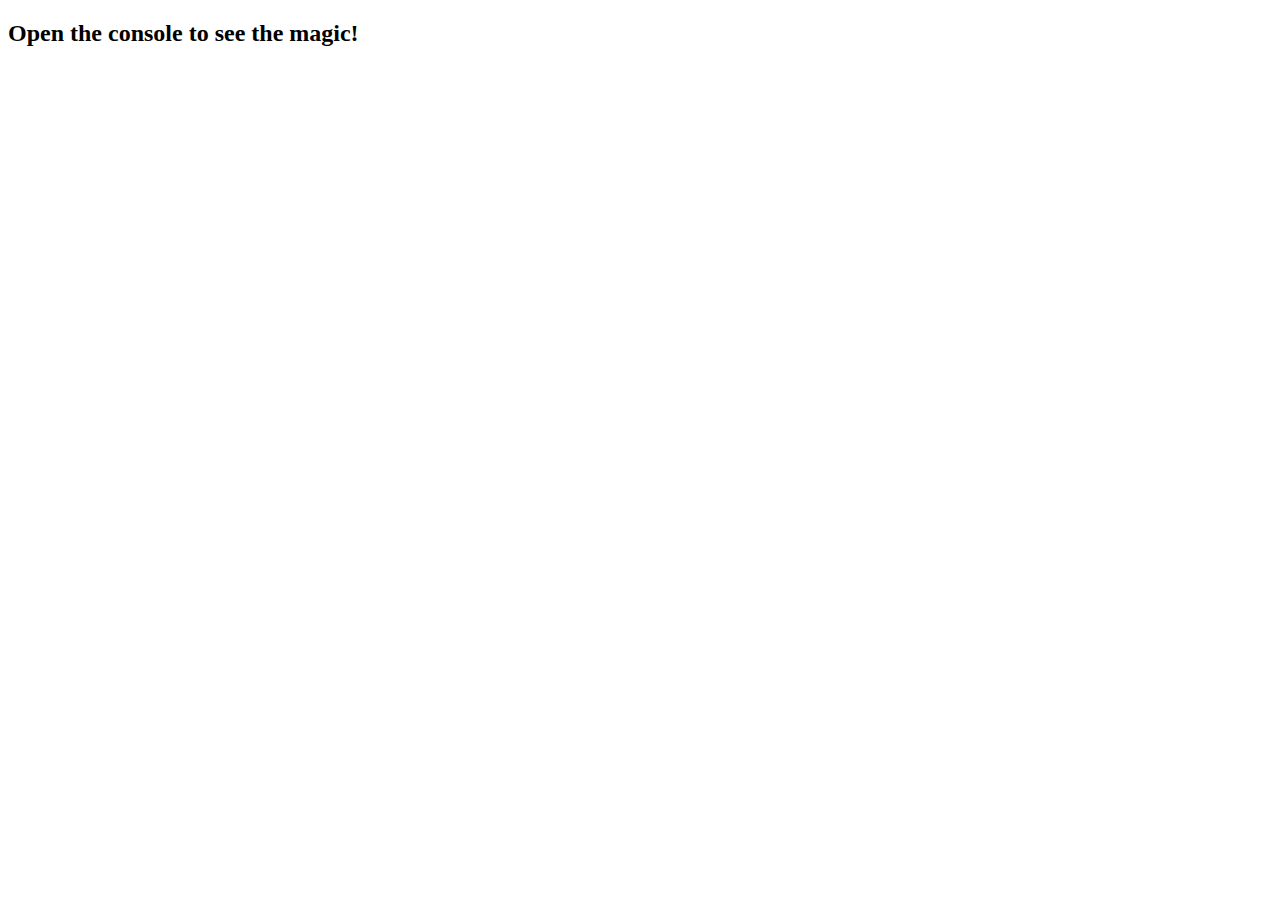
<file: Week-4-Activities/01-Stu_This-Window/index.html>
<!DOCTYPE html>
<html lang="en">
<head>
  <meta charset="UTF-8">
  <meta name="viewport" content="width=device-width, initial-scale=1.0">
  <meta http-equiv="X-UA-Compatible" content="ie=edge">
  <title>This Window</title>
</head>
<body>
  <h2>Open the console to see the magic!</h2>
  
  <script>console.log(this);</script>
</body>
</html>
</file>
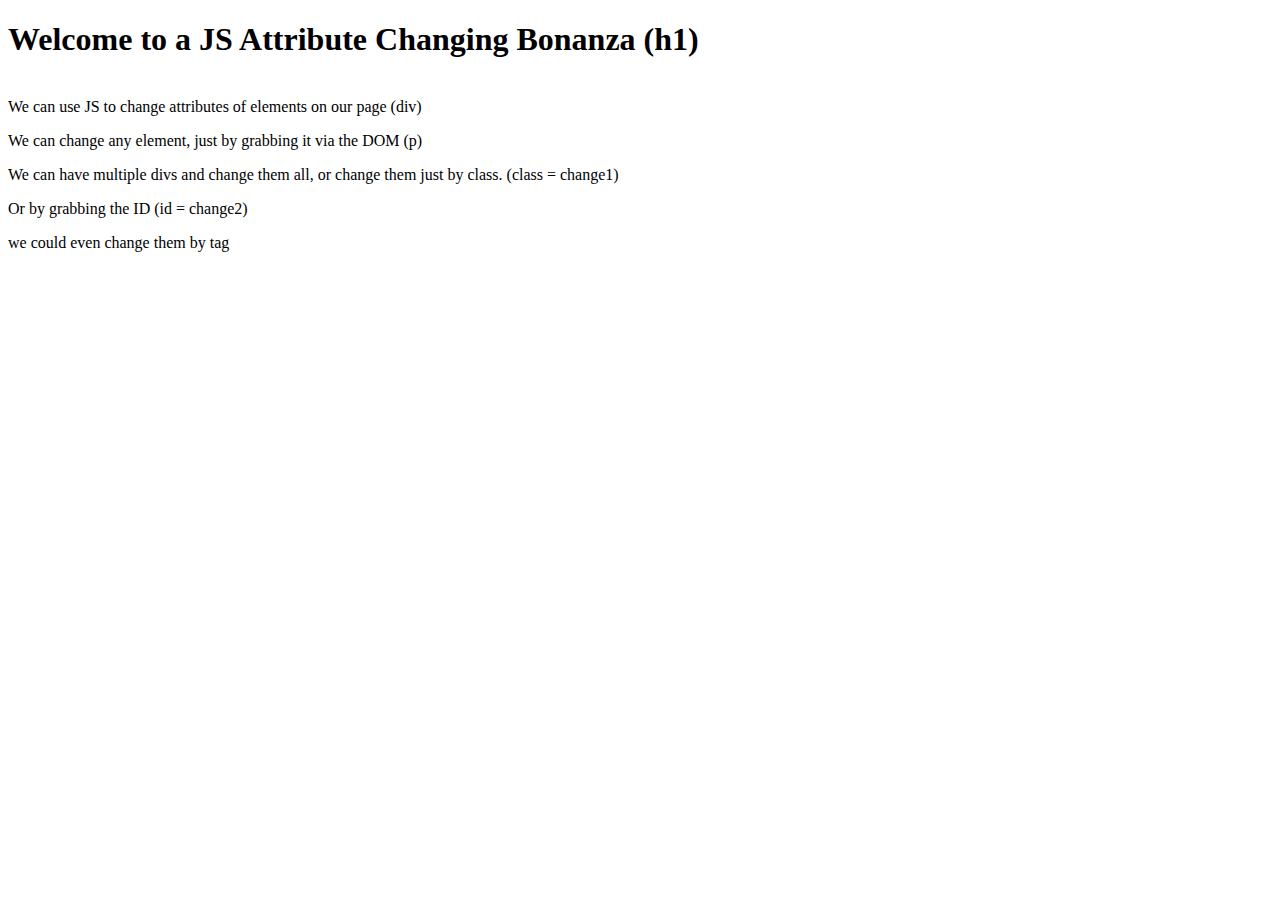
<file: Week-4-Activities/04-Ins_Setting-Attributes/index.html>
<!DOCTYPE html>
<html lang="en">
<head>
    <meta charset="UTF-8">
    <meta name="viewport" content="width=device-width, initial-scale=1.0">
    <meta http-equiv="X-UA-Compatible" content="ie=edge">
    <title>Setting Attributes</title>
</head>
<body>
    <h1>Welcome to a JS Attribute Changing Bonanza (h1)</h1>
    <a>
        <img>
    </a>
    <div>We can use JS to change attributes of elements on our page (div)</div>
    <p>We can change any element, just by grabbing it via the DOM (p)</p>
    <div class="change1">We can have multiple divs and change them all, or change them just by class. (class = change1)</div>
    <p id="change2">Or by grabbing the ID (id = change2)</p>
    <div>we could even change them by tag</div>
    <script src="./script.js"></script>
</body>
</html>
</file>
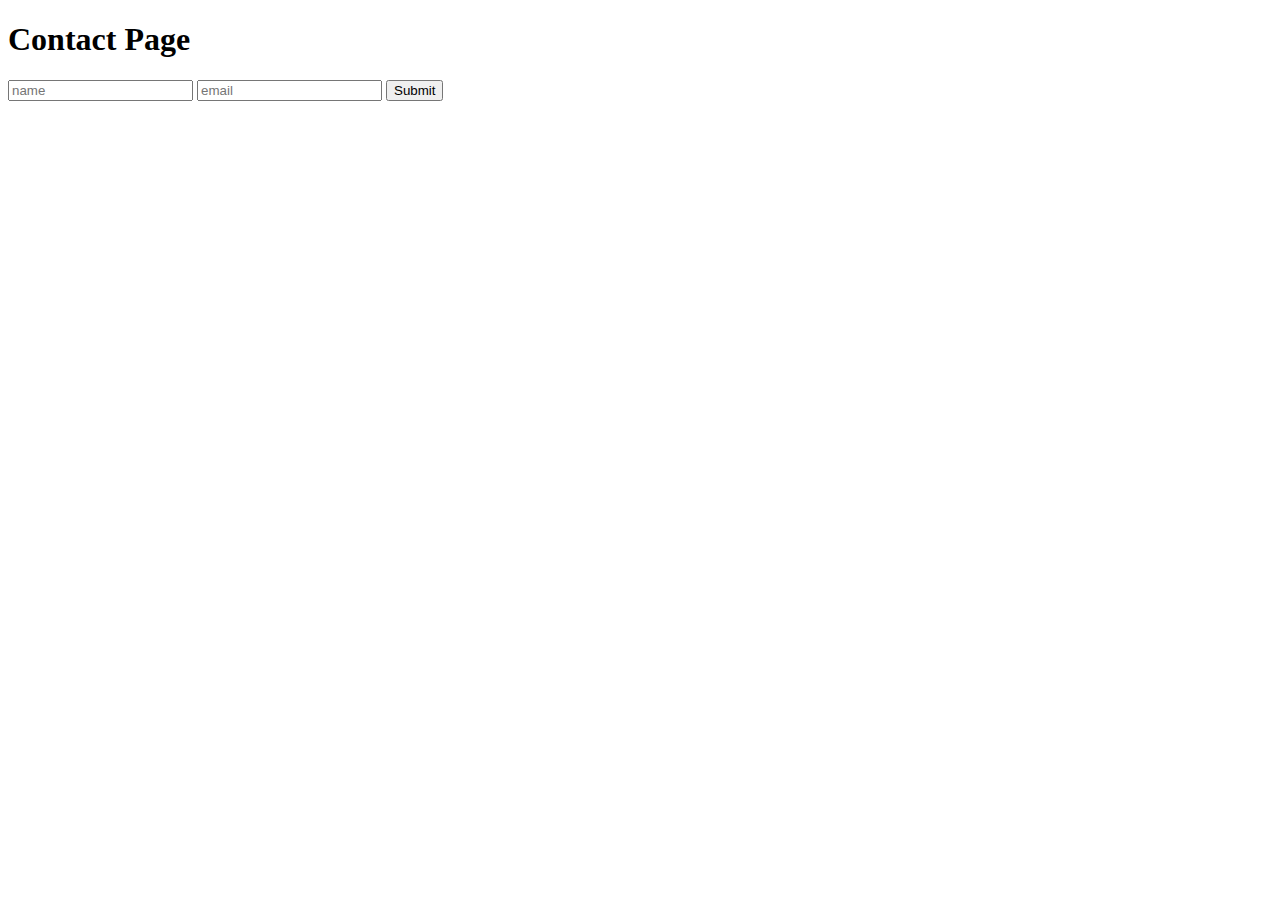
<file: Week-4-Activities/12-Ins_Preventing_Default_Events/index.html>
<!DOCTYPE html>
<html lang="en">
<head>
  <meta charset="UTF-8">
  <meta name="viewport" content="width=device-width, initial-scale=1.0">
  <meta http-equiv="X-UA-Compatible" content="ie=edge">
  <title>Event Prevent Default Demo</title>
</head>
<body>

  <h1>Contact Page</h1>
  <form>
    <input placeholder="name" id="name" />
    <input placeholder="email" id="email" />
    <button id="submit">Submit</button>
    <div>
      <h4 id="response"></h4>
    </div>
  </form>
  <script src="./script.js"></script>
</body>
</html>
</file>
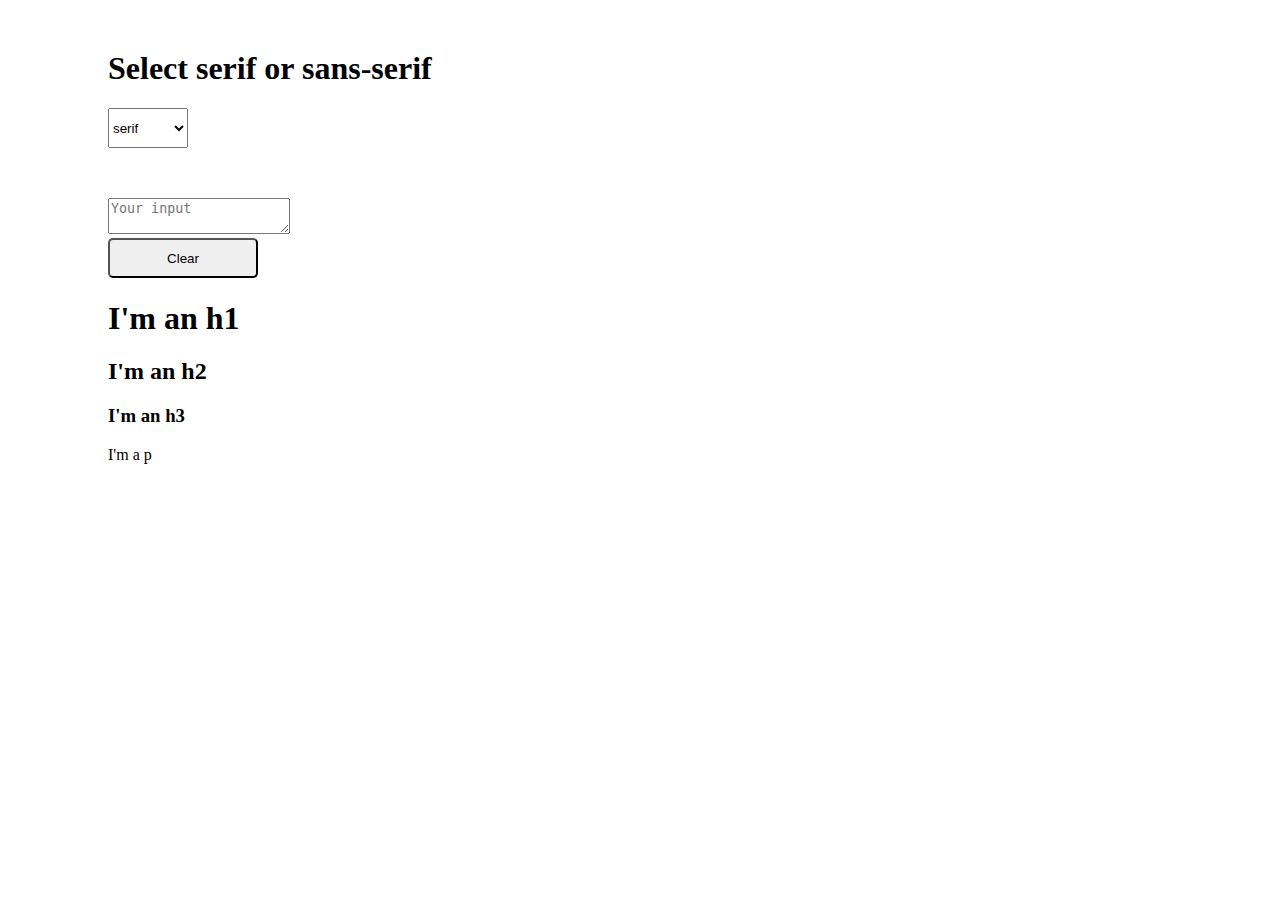
<file: Week-4-Activities/14-Ins_Other_Events/index.html>
<!DOCTYPE html>
<html lang="en">
<head>
  <meta charset="UTF-8">
  <meta name="viewport" content="width=device-width, initial-scale=1.0">
  <meta http-equiv="X-UA-Compatible" content="ie=edge">
  <title>Font Checker</title>
  <link rel="stylesheet" href="./style.css">
</head>
<body>
  <div class="container">
    <h1>Select serif or sans-serif</h1>
    <form>
      <select id="typeface">
        <option value="serif">
          serif
        </option>
        <option value="sans-serif">
          sans-serif
        </option>
      </select>
      <div style="margin-top: 50px;">
        <textarea id="textarea" placeholder="Your input" ></textarea>
        <div>
          <button id="clear">Clear</button>
        </div>
      </div>
    </form>
    <div class="elements">
      <h1 id="h1">I'm an h1</h1>
      <h2 id="h2">I'm an h2</h2>
      <h3 id="h3">I'm an h3</h3>
      <p id="p">I'm a p</p>
    </div>
  </div>
  <script src="./script.js"></script>
</body>
</html>
</file>
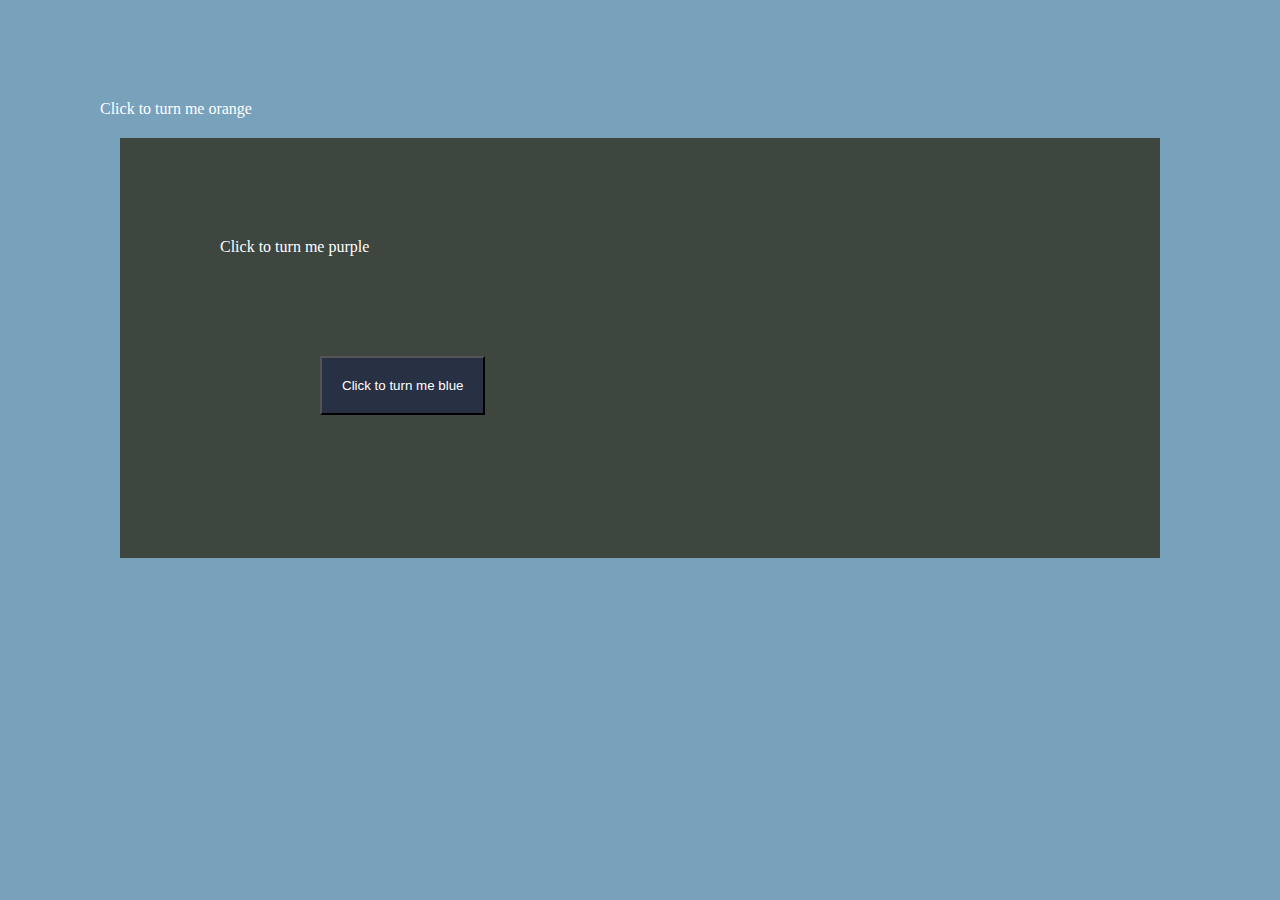
<file: Week-4-Activities/16-Ins_Event_Bubbling/index.html>
<!DOCTYPE html>
<html lang="en">
<head>
  <meta charset="UTF-8">
  <meta name="viewport" content="width=device-width, initial-scale=1.0">
  <meta http-equiv="X-UA-Compatible" content="ie=edge">
  <title>Document</title>
  <link rel="stylesheet" href="./style.css">
</head>
<body>
  <div class="outer-div">Click to turn me orange
    <div class="inner-div">Click to turn me purple
      <div>
        <button class="button">Click to turn me blue</button>
      </div>
      </div>
  </div>
  <script src="./script.js" ></script>
</body>
</html>
</file>
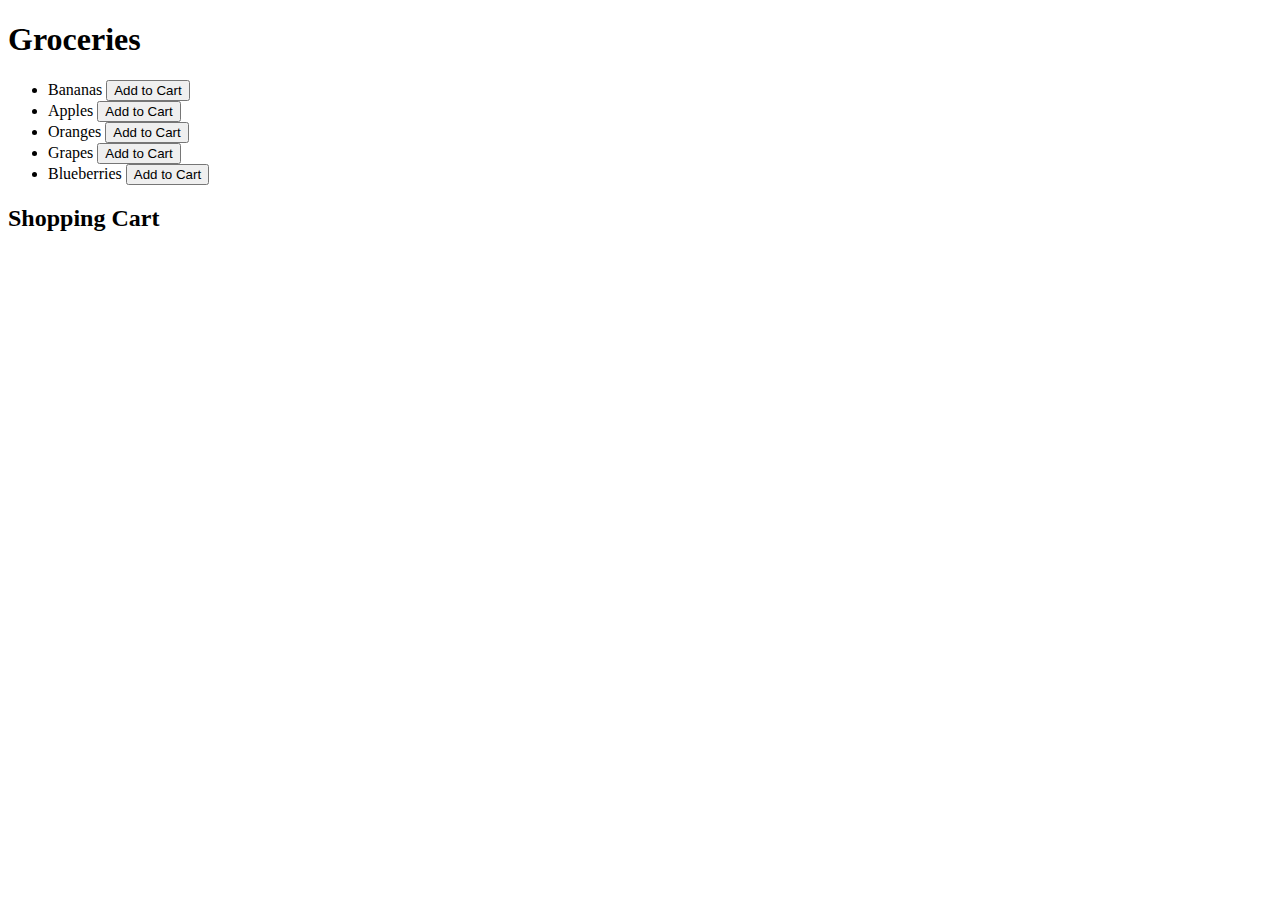
<file: Week-4-Activities/18-Ins_Event_Delegation/index.html>
<!DOCTYPE html>
<html lang="en">
<head>
  <meta charset="UTF-8">
  <meta name="viewport" content="width=device-width, initial-scale=1.0">
  <meta http-equiv="X-UA-Compatible" content="ie=edge">
  <title>Event Delegation Demo</title>
  <link rel="stylesheet" href="./style.css">
</head>
<body>
  <div class="container">
    <form>
      <h1>Groceries</h1>
      <ul id="grocery-list">
        <li id="0" >
          Bananas <button>Add to Cart</button>
        </li>
        <li id="1">
          Apples <button>Add to Cart</button>
        </li>
        <li id="2">
          Oranges <button>Add to Cart</button>
        </li>
        <li id="3">
          Grapes <button>Add to Cart</button>
        </li>
        <li id="4">
          Blueberries <button>Add to Cart</button>
        </li>
      </ul>
    </form>

    <h2>Shopping Cart</h2>
    <div id="shopping-cart">

    </div>
    
  </div>
  <script src="./script.js" ></script>
</body>
</html>
</file>
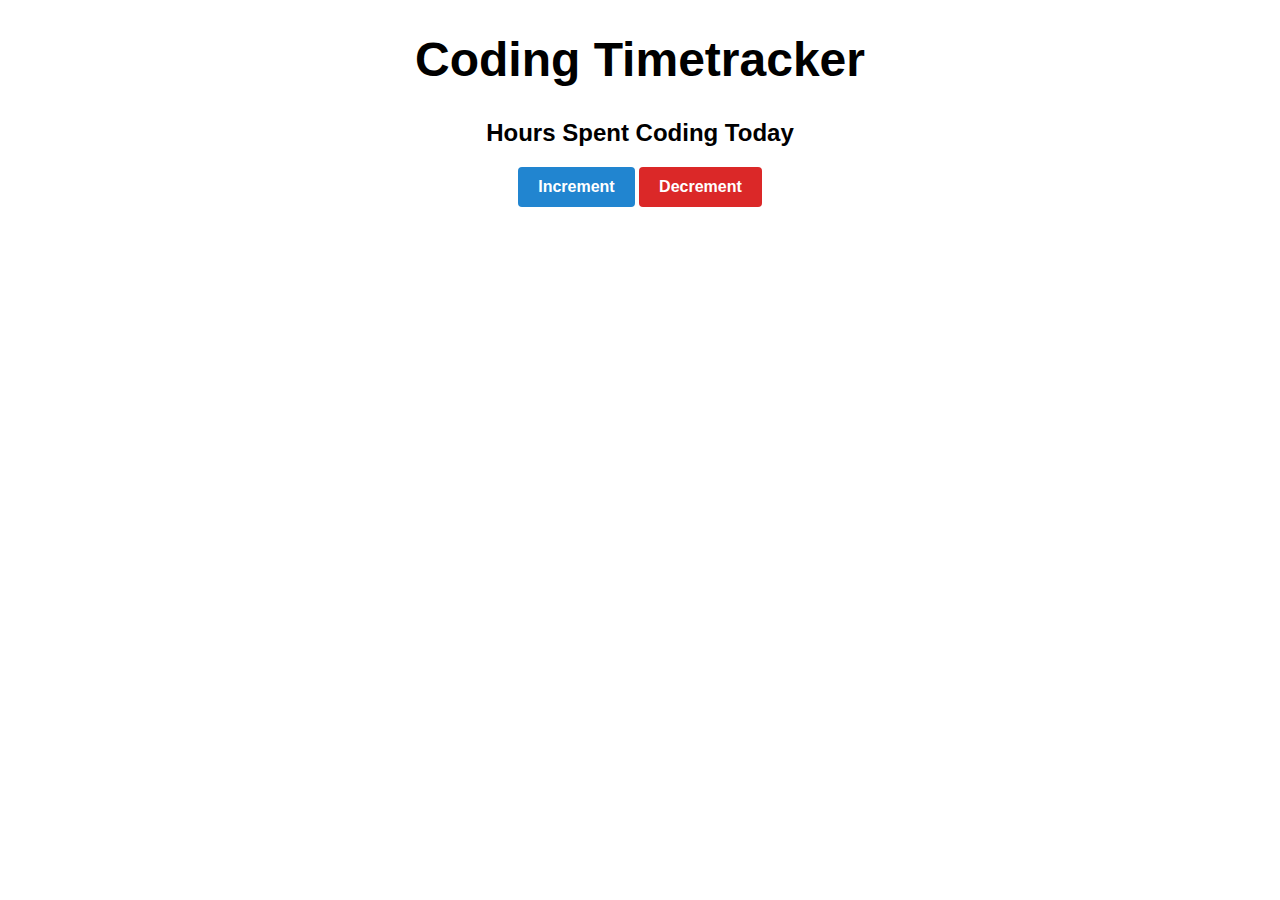
<file: Week-4-Activities/20-Ins_Local-Storage-Counter/index.html>
<!DOCTYPE html>
<html lang="en">
  <head>
    <meta charset="UTF-8" />
    <meta name="viewport" content="width=device-width, initial-scale=1.0" />
    <meta http-equiv="X-UA-Compatible" content="ie=edge" />
    <link rel="stylesheet" href="./style.css" />
    <title>Coding Timetracker</title>
  </head>
  <body>
    <div class="wrapper">
      <h1>Coding Timetracker</h1>
      <h2><span id="counter">0</span> Hours Spent Coding Today</h2>
      <button id="add">Increment</button>
      <button id="subtract">Decrement</button>
    </div>
    <script src="./script.js"></script>
  </body>
</html>
</file>
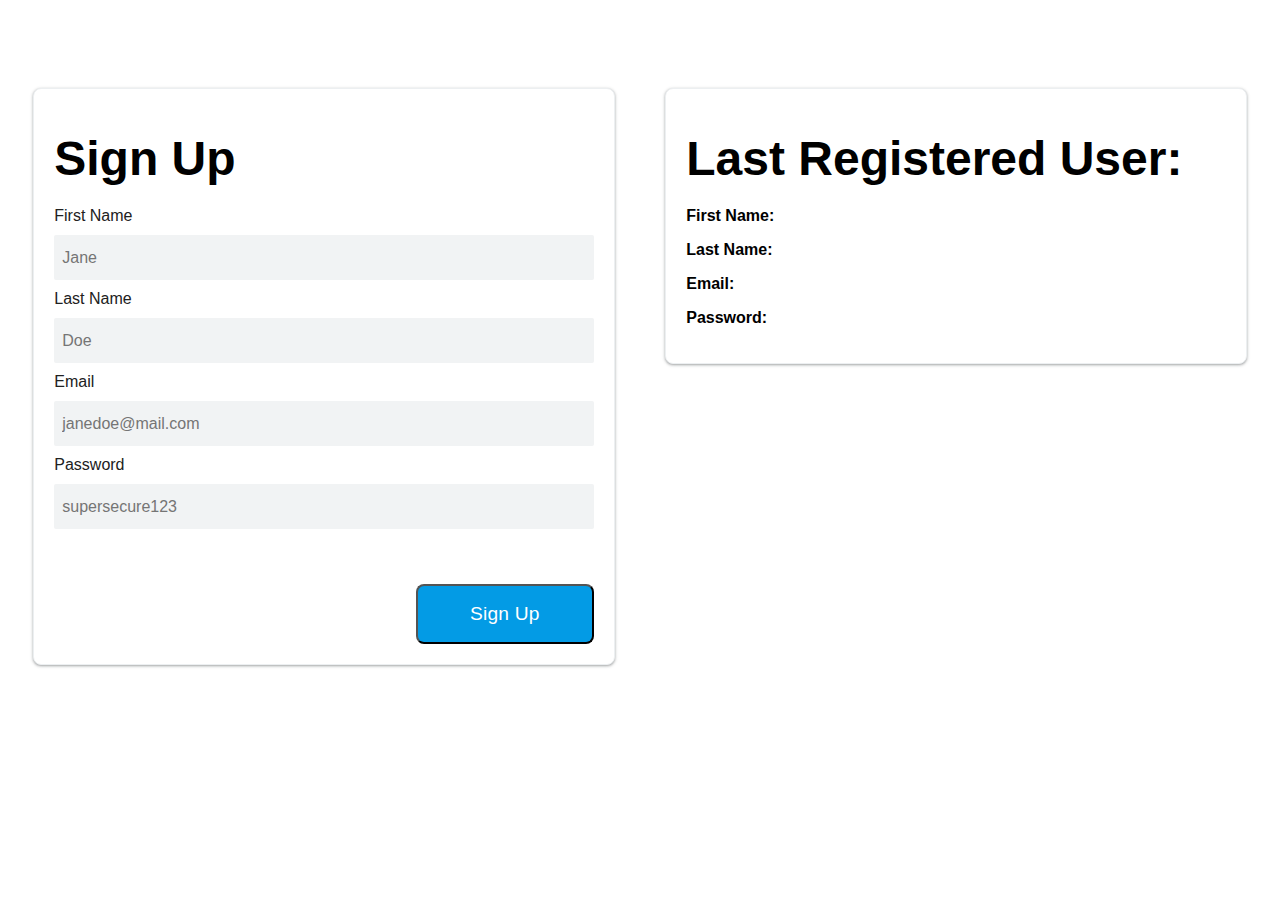
<file: Week-4-Activities/22-Ins_Local-Storage-Uh-oh/index.html>
<!DOCTYPE html>
<html lang="en">
  <head>
    <meta charset="UTF-8" />
    <meta name="viewport" content="width=device-width, initial-scale=1.0" />
    <meta http-equiv="X-UA-Compatible" content="ie=edge" />
    <link rel="stylesheet" href="./style.css" />
    <title>Auth Form</title>
  </head>
  <body>
    <div class="clearfix">
      <div class="card">
        <h2>Sign Up</h2>
        <form method="POST">
          <div class="input-group">
            <label for="first-name">First Name</label>
            <input type="text" name="first-name" id="first-name" placeholder="Jane" />
          </div>
          <div class="input-group">
            <label for="last-name">Last Name</label>
            <input type="text" name="last-name" id="last-name" placeholder="Doe" />
          </div>
          <div class="input-group">
            <label for="email">Email</label>
            <input type="text" name="email" id="email" placeholder="janedoe@mail.com" />
          </div>
          <div class="input-group">
            <label for="password">Password</label>
            <input type="password" name="password" id="password" placeholder="supersecure123" />
          </div>
          <div id="msg"></div>
          <button id="sign-up">Sign Up</button>
        </form>
      </div>

      <div class="card">
        <h2>Last Registered User:</h2>
        <p><strong>First Name:</strong> <span id="user-first-name"></span></p>
        <p><strong>Last Name:</strong> <span id="user-last-name"></span></p>
        <p><strong>Email:</strong> <span id="user-email"></span></p>
        <p><strong>Password:</strong> <span id="user-password"></span></p>
      </div>
    </div>
    <script src="./script.js"></script>
  </body>
</html>
</file>
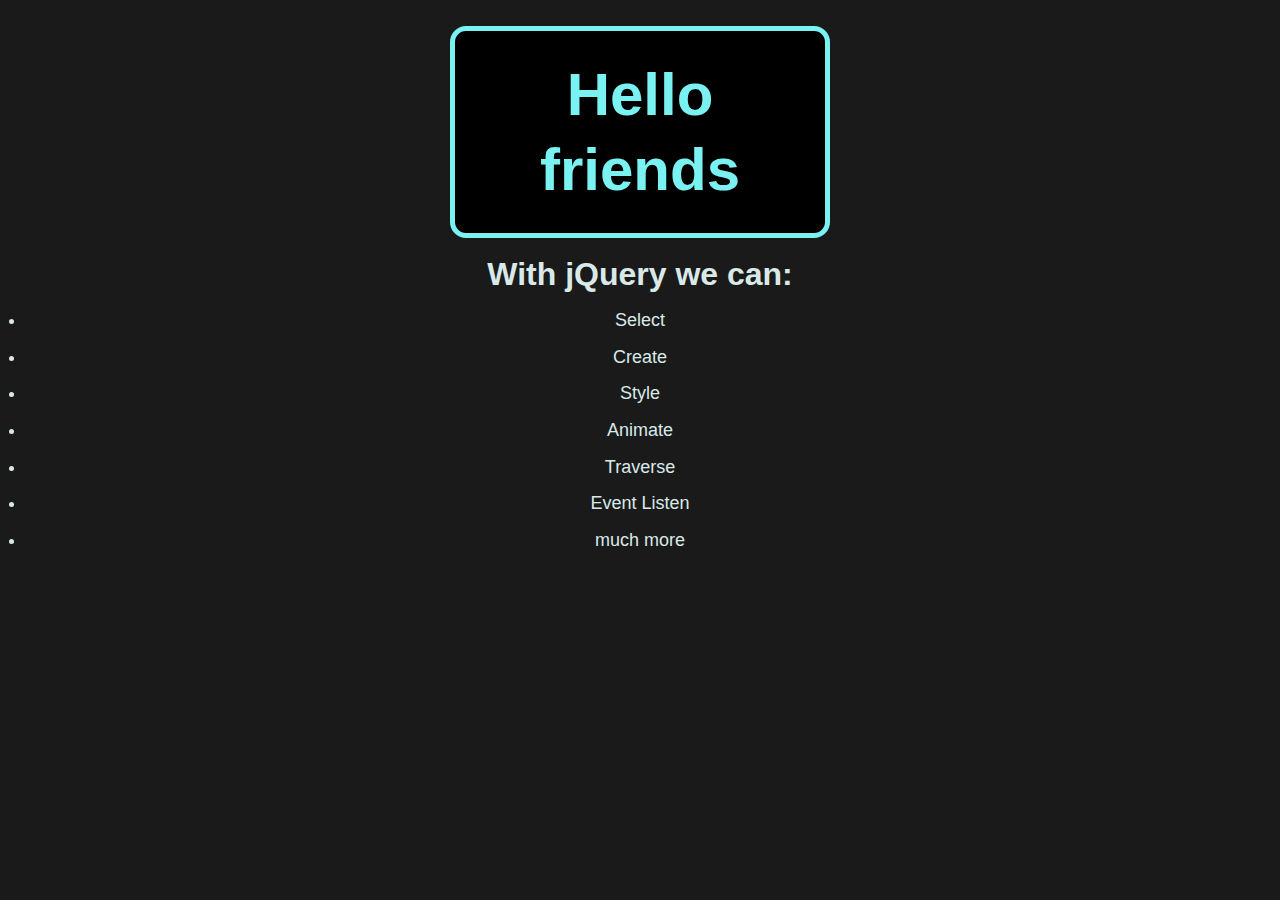
<file: Week-5-activities/01-Ins_jQuery-Elements/index.html>
<!DOCTYPE html>
<html lang="en">
  
<head>
  <meta charset="UTF-8" />
  <title>jQuery DOM elements</title>
  <link rel="stylesheet" href="./assets/css/jass.css" />
  <link rel="stylesheet" href="./assets/css/style.css" />

</head>

<body class="bg-dark text-light text-center">
  <!-- This empty `<div>` will anchor the elements we create with jQuery. -->
  <div class="m-5" id="root"></div>

  <!-- Added link to the jQuery library -->
  <script src="https://code.jquery.com/jquery-3.5.1.min.js"></script>

  <script type="text/javascript" src="./assets/js/script.js"></script>
</body>

</html>
</file>
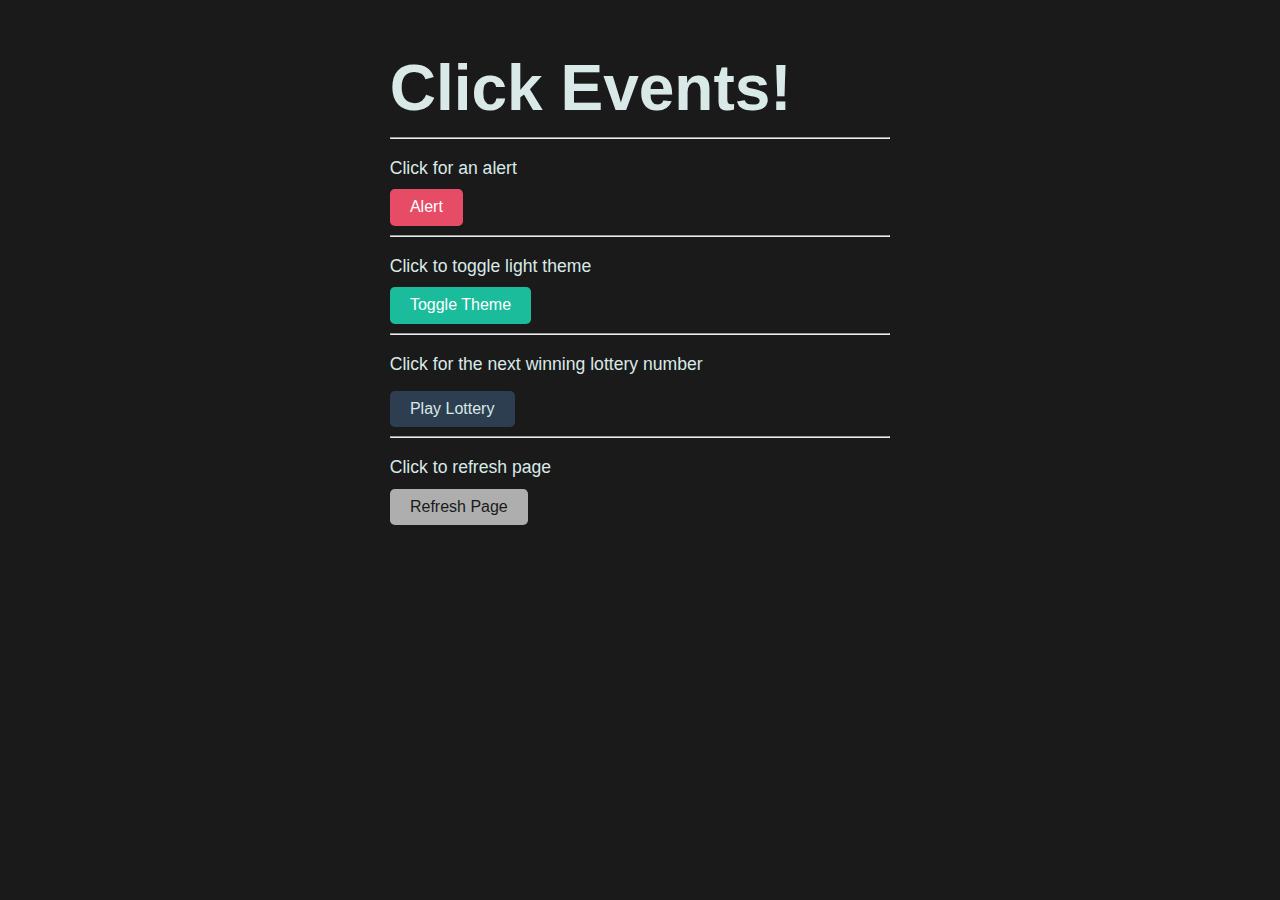
<file: Week-5-activities/03-Ins_Click-Events/index.html>
<!DOCTYPE html>
<html lang="en">

<head>
  <meta charset="UTF-8" />
  <title>jQuery Click Events</title>

  <link rel="stylesheet" type="text/css" href="./assets/css/jass.css" />
  <link rel="stylesheet" type="text/css" href="./assets/css/style.css" />
</head>

<body class="bg-dark text-light">
  
  <main>
    <h1>Click Events!</h1>
    <hr />

    <p>Click for an alert</p>
    <button id="alert-btn" class="btn btn-danger">Alert</button>
    <hr />

    <p>Click to toggle light theme</p>
    <button id="theme-btn" class="btn btn-info">Toggle Theme</button>
    <hr />

    <p>Click for the next winning lottery number</p>
    <button id="lottery-btn" class="btn btn-primary">Play Lottery</button>
    <span id="lottery-number"></span>
    <hr />

    <p>Click to refresh page</p>
    <button id="refresh-btn" class="btn btn-warning">
      Refresh Page
    </button>
  </main>

  <!-- Added link to the jQuery library -->
  <script src="https://code.jquery.com/jquery-3.5.1.min.js"></script>

  <script type="text/javascript" src="./assets/js/script.js">
  </script>
</body>

</html>
</file>
<file: Week-4-Activities/14-Ins_Other_Events/style.css>
.container {
  margin: 50px 100px;
}

input, select, button {
  height: 40px;
  margin-right: 30px;
}

button {
  width: 150px;
  border-radius: 5px;
  cursor: pointer;
}
</file>
<file: Week-4-Activities/16-Ins_Event_Bubbling/style.css>
*, *::before, *::after {
  box-sizing: border-box;
}

html, body, .outer-div {
  height: 100%;
  margin: 0;
  padding: 0;
}

body {
  color: white;
}

.outer-div {
  background-color: #78A1BB;
  cursor: pointer;
  padding: 100px;
}

.inner-div {
  height: 60%;
  background-color: rgb(61, 70, 63);
  padding: 100px;
  margin: 20px;
}

.button {
  background-color: #283044;
  color: white;
  padding: 20px;
  margin: 100px;
}
</file>
<file: Week-4-Activities/18-Ins_Event_Delegation/style.css>
.outer-div {
  width: 90%;
  height: 100vh;
  background-color: #78A1BB;
  cursor: pointer;
  padding: 100px;
}

.inner-div-1 {
  width: 90%;
  height: 100vh;
  background-color: #EBF5EE;
  padding: 100px;
}

.button {
  background-color: #283044;
  color: white;
  padding: 20px;
  margin: 100px;
}
</file>
<file: Week-4-Activities/20-Ins_Local-Storage-Counter/style.css>
*, *::before, *::after {
  box-sizing: border-box;
}

html {
  font-size: 16px;
  font-family: 'Segoe UI', Tahoma, Geneva, Verdana, sans-serif;
}

body {
  margin: 0;
  padding: 0;
  font-weight: normal;
}

.wrapper {
  width: 800px;
  margin: 0 auto;
  text-align: center;
}

h1 {
  font-size: 3em;
}

#add, #subtract {
  border-radius: 4px;
  border-style: none;
  box-shadow: rgba(34,36,38,.15) 0 0 0 0 inset;
  color: #fff;
  cursor: pointer;
  font-family: "Helvetica Neue",Arial,Helvetica,sans-serif;
  font-size: 1em;
  font-weight: 700;
  line-height: 0;
  padding: 20px;
}

#add {
  background-color: #2185d0;
}

#add:hover {
  background-color: #1678c2;
}

#subtract {
  background-color: #db2828;
}

#subtract:hover {
  background-color: #CF1919;
}
</file>
<file: Week-4-Activities/22-Ins_Local-Storage-Uh-oh/style.css>
*,
*::before,
*::after {
  box-sizing: border-box;
}

body {
  font-size: 16px;
  font-family: "Roboto", sans-serif;
}

h2 {
  font-size: 3em;
  margin: 0px;
  margin-top: 0.45em;
  margin-bottom: 0.45em;
}

button {
  background-color: #039be5;
  border-radius: 8px;
  color: #fff;
  cursor: pointer;
  font-size: 1.2em;
  letter-spacing: 0.21px;
  line-height: 16px;
  max-width: 255px;
  padding: 20px 52px;
  text-align: center;
  transition-duration: 0.15s;
  transition-property: background-color;
  transition-timing-function: linear;
  margin-top: 0.6em;
  float: right;
}

button:hover {
  background-color: #0288d1;
}

.input-group {
  margin-top: 10px;
  margin-bottom: 10px;
}

label {
  color: #212121;
}

input {
  background-color: #f1f3f4;
  border-radius: 2px;
  border-width: 0;
  color: #5f6368;
  font-size: 1em;
  height: 45px;
  line-height: 20px;
  margin: 0;
  margin-top: 10px;
  max-width: 100%;
  padding: 8px 8px 8px 8px;
  transition-delay: 0s, 0s;
  transition-duration: 0.2s, 0.2s;
  transition-property: background-color, color;
  transition-timing-function: ease, ease;
  vertical-align: middle;
  width: 100%;
}

input:hover {
  background-color: #e8eaed;
}

.card {
  background-color: #fff;
  border: 1px solid #eceff1;
  border-radius: 8px;
  box-shadow: rgba(60, 64, 67, 0.3) 0 1px 2px 0,
    rgba(60, 64, 67, 0.15) 0 1px 3px 1px;
  margin: 2%;
  margin-top: 80px;
  padding: 20px;
  width: 46%;
  overflow: hidden;
  position: relative;
  float: left;
}

.card::after {
  content: " ";
  display: block;
  clear: both;
}

.clearfix::after {
  content: " ";
  display: block;
  clear: both;
}

#msg {
  visibility: hidden;
  margin-top: 20px;
  font-weight: 700;
  height: 1.2em;
  font-size: 1.2em;
}

#msg.success,
#msg.error {
  visibility: visible;
}

#msg.success {
  color: #52b155;
}

#msg.error {
  color: #e6252c;
}
</file>
<file: Week-5-activities/01-Ins_jQuery-Elements/assets/css/style.css>
.fancy {
  font-size: 60px;
  color: rgb(122, 242, 242);
  background-color: black;
  border-radius: 1rem;
  width: 380px;
  margin: 1rem auto;
}
</file>
<file: Week-5-activities/03-Ins_Click-Events/assets/css/style.css>
main {
  margin: 3rem auto;
  max-width: 90vw;
  width: 50ch;
}

h1 {
  font-size: 4rem;
}

p {
  margin-top: 1rem;
  margin-bottom: 0.5rem;
}

#lottery-number {
  font-size: 2rem;
}
</file>
<file: Week-5-activities/01-Ins_jQuery-Elements/assets/css/jass.css>
/*! normalize.css v8.0.1 | MIT License | github.com/necolas/normalize.css */
/* Document
   ========================================================================== */
/**
 * 1. Correct the line height in all browsers.
 * 2. Prevent adjustments of font size after orientation changes in iOS.
 */
html {
  line-height: 1.15;
  /* 1 */
  -webkit-text-size-adjust: 100%;
  /* 2 */
}

/* Sections
   ========================================================================== */
/**
 * Remove the margin in all browsers.
 */
body {
  margin: 0;
}

/**
 * Render the `main` element consistently in IE.
 */
main {
  display: block;
}

/**
 * Correct the font size and margin on `h1` elements within `section` and
 * `article` contexts in Chrome, Firefox, and Safari.
 */
h1 {
  font-size: 2em;
  margin: 0.67em 0;
}

/* Grouping content
   ========================================================================== */
/**
 * 1. Add the correct box sizing in Firefox.
 * 2. Show the overflow in Edge and IE.
 */
hr {
  box-sizing: content-box;
  /* 1 */
  height: 0;
  /* 1 */
  overflow: visible;
  /* 2 */
}

/**
 * 1. Correct the inheritance and scaling of font size in all browsers.
 * 2. Correct the odd `em` font sizing in all browsers.
 */
pre {
  font-family: monospace, monospace;
  /* 1 */
  font-size: 1em;
  /* 2 */
}

/* Text-level semantics
   ========================================================================== */
/**
 * Remove the gray background on active links in IE 10.
 */
a {
  background-color: transparent;
}

/**
 * 1. Remove the bottom border in Chrome 57-
 * 2. Add the correct text decoration in Chrome, Edge, IE, Opera, and Safari.
 */
abbr[title] {
  border-bottom: none;
  /* 1 */
  text-decoration: underline;
  /* 2 */
  text-decoration: underline dotted;
  /* 2 */
}

/**
 * Add the correct font weight in Chrome, Edge, and Safari.
 */
b,
strong {
  font-weight: bolder;
}

/**
 * 1. Correct the inheritance and scaling of font size in all browsers.
 * 2. Correct the odd `em` font sizing in all browsers.
 */
code,
kbd,
samp {
  font-family: monospace, monospace;
  /* 1 */
  font-size: 1em;
  /* 2 */
}

/**
 * Add the correct font size in all browsers.
 */
small {
  font-size: 80%;
}

/**
 * Prevent `sub` and `sup` elements from affecting the line height in
 * all browsers.
 */
sub,
sup {
  font-size: 75%;
  line-height: 0;
  position: relative;
  vertical-align: baseline;
}

sub {
  bottom: -0.25em;
}

sup {
  top: -0.5em;
}

/* Embedded content
   ========================================================================== */
/**
 * Remove the border on images inside links in IE 10.
 */
img {
  border-style: none;
}

/* Forms
   ========================================================================== */
/**
 * 1. Change the font styles in all browsers.
 * 2. Remove the margin in Firefox and Safari.
 */
button,
input,
optgroup,
select,
textarea {
  font-family: inherit;
  /* 1 */
  font-size: 100%;
  /* 1 */
  line-height: 1.15;
  /* 1 */
  margin: 0;
  /* 2 */
}

/**
 * Show the overflow in IE.
 * 1. Show the overflow in Edge.
 */
button,
input {
  /* 1 */
  overflow: visible;
}

/**
 * Remove the inheritance of text transform in Edge, Firefox, and IE.
 * 1. Remove the inheritance of text transform in Firefox.
 */
button,
select {
  /* 1 */
  text-transform: none;
}

/**
 * Correct the inability to style clickable types in iOS and Safari.
 */
button,
[type='button'],
[type='reset'],
[type='submit'] {
  -webkit-appearance: button;
}

/**
 * Remove the inner border and padding in Firefox.
 */
button::-moz-focus-inner,
[type='button']::-moz-focus-inner,
[type='reset']::-moz-focus-inner,
[type='submit']::-moz-focus-inner {
  border-style: none;
  padding: 0;
}

/**
 * Restore the focus styles unset by the previous rule.
 */
button:-moz-focusring,
[type='button']:-moz-focusring,
[type='reset']:-moz-focusring,
[type='submit']:-moz-focusring {
  outline: 1px dotted ButtonText;
}

/**
 * Correct the padding in Firefox.
 */
fieldset {
  padding: 0.35em 0.75em 0.625em;
}

/**
 * 1. Correct the text wrapping in Edge and IE.
 * 2. Correct the color inheritance from `fieldset` elements in IE.
 * 3. Remove the padding so developers are not caught out when they zero out
 *    `fieldset` elements in all browsers.
 */
legend {
  box-sizing: border-box;
  /* 1 */
  color: inherit;
  /* 2 */
  display: table;
  /* 1 */
  max-width: 100%;
  /* 1 */
  padding: 0;
  /* 3 */
  white-space: normal;
  /* 1 */
}

/**
 * Add the correct vertical alignment in Chrome, Firefox, and Opera.
 */
progress {
  vertical-align: baseline;
}

/**
 * Remove the default vertical scrollbar in IE 10+.
 */
textarea {
  overflow: auto;
}

/**
 * 1. Add the correct box sizing in IE 10.
 * 2. Remove the padding in IE 10.
 */
[type='checkbox'],
[type='radio'] {
  box-sizing: border-box;
  /* 1 */
  padding: 0;
  /* 2 */
}

/**
 * Correct the cursor style of increment and decrement buttons in Chrome.
 */
[type='number']::-webkit-inner-spin-button,
[type='number']::-webkit-outer-spin-button {
  height: auto;
}

/**
 * 1. Correct the odd appearance in Chrome and Safari.
 * 2. Correct the outline style in Safari.
 */
[type='search'] {
  -webkit-appearance: textfield;
  /* 1 */
  outline-offset: -2px;
  /* 2 */
}

/**
 * Remove the inner padding in Chrome and Safari on macOS.
 */
[type='search']::-webkit-search-decoration {
  -webkit-appearance: none;
}

/**
 * 1. Correct the inability to style clickable types in iOS and Safari.
 * 2. Change font properties to `inherit` in Safari.
 */
::-webkit-file-upload-button {
  -webkit-appearance: button;
  /* 1 */
  font: inherit;
  /* 2 */
}

/* Interactive
   ========================================================================== */
/*
 * Add the correct display in Edge, IE 10+, and Firefox.
 */
details {
  display: block;
}

/*
 * Add the correct display in all browsers.
 */
summary {
  display: list-item;
}

/* Misc
   ========================================================================== */
/**
 * Add the correct display in IE 10+.
 */
template {
  display: none;
}

/**
 * Add the correct display in IE 10.
 */
[hidden] {
  display: none;
}

/* 
=================
END NORMALIZE CSS
=================
*/
*,
*::before,
*::after {
  box-sizing: border-box;
}

html,
body {
  min-height: 100%;
}

body {
  margin: 0;
  padding: 0;
  font-family: -apple-system, BlinkMacSystemFont, 'Segoe UI', Roboto, Helvetica,
    Arial, sans-serif, 'Apple Color Emoji', 'Segoe UI Emoji', 'Segoe UI Symbol';
  font-size: 18px;
  color: #1a1a1a;
}

h1,
h2,
h3,
h4,
h5,
h6 {
  margin: 0 0 0.5rem;
  line-height: 1.25;
}

h1 {
  font-size: 2.25rem;
}

h2 {
  font-size: 2rem;
}

h3 {
  font-size: 1.75rem;
}

h4 {
  font-size: 1.5rem;
}

h5 {
  font-size: 1.25rem;
}

h6 {
  font-size: 1rem;
}

p {
  font-size: 1.1rem;
  margin: 0 0 1rem;
  line-height: 1.5;
}

ul,
ol,
dl {
  margin-top: 0;
  margin-bottom: 1rem;
}

label {
  display: inline-block;
}

input,
select,
textarea,
button {
  margin: 0;
}

a {
  color: #1b89bc;
  text-decoration: none;
}

a:hover {
  color: #065b83;
  text-decoration: underline;
}

/* HEIGHT / WIDTH UTILS */
.w-100 {
  width: 100%;
}

.w-75 {
  width: 75%;
}

.w-50 {
  width: 50%;
}

.w-25 {
  width: 25%;
}

.min-100-vh {
  min-height: 100vh;
}

.min-100-vw {
  min-width: 100vw;
}

/* MARGIN/PADDING UTILS */
/* Margin - all sides */
.m-0 {
  margin: 0;
}

.m-1 {
  margin: 0.375rem;
}

.m-2 {
  margin: 0.625rem;
}

.m-3 {
  margin: 1rem;
}

.m-4 {
  margin: 1.375rem;
}

.m-5 {
  margin: 1.625rem;
}

.m-auto {
  margin: auto;
}

/* Margin-bottom */
.mb-0 {
  margin-bottom: 0;
}

.mb-1 {
  margin-bottom: 0.375rem;
}

.mb-2 {
  margin-bottom: 0.625rem;
}

.mb-3 {
  margin-bottom: 1rem;
}

.mb-4 {
  margin-bottom: 1.375rem;
}

.mb-5 {
  margin-bottom: 1.625rem;
}

.mb-auto {
  margin-bottom: auto;
}

/* Margin-top */
.mt-0 {
  margin-top: 0;
}

.mt-1 {
  margin-top: 0.375rem;
}

.mt-2 {
  margin-top: 0.625rem;
}

.mt-3 {
  margin-top: 1rem;
}

.mt-4 {
  margin-top: 1.375rem;
}

.mt-5 {
  margin-top: 1.625rem;
}

.mt-auto {
  margin-top: auto;
}

/* Margin-right */
.mr-0 {
  margin-right: 0;
}

.mr-1 {
  margin-right: 0.375rem;
}

.mr-2 {
  margin-right: 0.625rem;
}

.mr-3 {
  margin-right: 1rem;
}

.mr-4 {
  margin-right: 1.375rem;
}

.mr-5 {
  margin-right: 1.625rem;
}

.mr-auto {
  margin-right: auto;
}

/* Margin-left */
.ml-0 {
  margin-left: 0;
}

.ml-1 {
  margin-left: 0.375rem;
}

.ml-2 {
  margin-left: 0.625rem;
}

.ml-3 {
  margin-left: 1rem;
}

.ml-4 {
  margin-left: 1.375rem;
}

.ml-5 {
  margin-left: 1.625rem;
}

.ml-auto {
  margin-left: auto;
}

/* Margin - x axis */
.mx-0 {
  margin-right: 0;
  margin-left: 0;
}

.mx-1 {
  margin-right: 0.375rem;
  margin-left: 0.375rem;
}

.mx-2 {
  margin-right: 0.625rem;
  margin-left: 0.625rem;
}

.mx-3 {
  margin-right: 1rem;
  margin-left: 1rem;
}

.mx-4 {
  margin-right: 1.375rem;
  margin-left: 1.375rem;
}

.mx-5 {
  margin-right: 1.625rem;
  margin-left: 1.625rem;
}

.mx-auto {
  margin-right: auto;
  margin-left: auto;
}

/* Margin - y axis */
.my-0 {
  margin-top: 0;
  margin-bottom: 0;
}

.my-1 {
  margin-top: 0.375rem;
  margin-bottom: 0.375rem;
}

.my-2 {
  margin-top: 0.625rem;
  margin-bottom: 0.625rem;
}

.my-3 {
  margin-top: 1rem;
  margin-bottom: 1rem;
}

.my-4 {
  margin-top: 1.375rem;
  margin-bottom: 1.375rem;
}

.my-5 {
  margin-top: 1.625rem;
  margin-bottom: 1.625rem;
}

.my-auto {
  margin-top: auto;
  margin-bottom: auto;
}

/* Padding - all sides */
.p-0 {
  padding: 0;
}

.p-1 {
  padding: 0.375rem;
}

.p-2 {
  padding: 0.625rem;
}

.p-3 {
  padding: 1rem;
}

.p-4 {
  padding: 1.375rem;
}

.p-5 {
  padding: 1.625rem;
}

/* padding-bottom */
.pb-0 {
  padding-bottom: 0;
}

.pb-1 {
  padding-bottom: 0.375rem;
}

.pb-2 {
  padding-bottom: 0.625rem;
}

.pb-3 {
  padding-bottom: 1rem;
}

.pb-4 {
  padding-bottom: 1.375rem;
}

.pb-5 {
  padding-bottom: 1.625rem;
}

/* padding-top */
.pt-0 {
  padding-top: 0;
}

.pt-1 {
  padding-top: 0.375rem;
}

.pt-2 {
  padding-top: 0.625rem;
}

.pt-3 {
  padding-top: 1rem;
}

.pt-4 {
  padding-top: 1.375rem;
}

.pt-5 {
  padding-top: 1.625rem;
}

/* padding-right */
.pr-0 {
  padding-right: 0;
}

.pr-1 {
  padding-right: 0.375rem;
}

.pr-2 {
  padding-right: 0.625rem;
}

.pr-3 {
  padding-right: 1rem;
}

.pr-4 {
  padding-right: 1.375rem;
}

.pr-5 {
  padding-right: 1.625rem;
}

/* padding-left */
.pl-0 {
  padding-left: 0;
}

.pl-1 {
  padding-left: 0.375rem;
}

.pl-2 {
  padding-left: 0.625rem;
}

.pl-3 {
  padding-left: 1rem;
}

.pl-4 {
  padding-left: 1.375rem;
}

.pl-5 {
  padding-left: 1.625rem;
}

/* padding - x axis */
.px-0 {
  padding-right: 0;
  padding-left: 0;
}

.px-1 {
  padding-right: 0.375rem;
  padding-left: 0.375rem;
}

.px-2 {
  padding-right: 0.625rem;
  padding-left: 0.625rem;
}

.px-3 {
  padding-right: 1rem;
  padding-left: 1rem;
}

.px-4 {
  padding-right: 1.375rem;
  padding-left: 1.375rem;
}

.px-5 {
  padding-right: 1.625rem;
  padding-left: 1.625rem;
}

/* Padding - y axis */
.py-0 {
  padding-top: 0;
  padding-bottom: 0;
}

.py-1 {
  padding-top: 0.375rem;
  padding-bottom: 0.375rem;
}

.py-2 {
  padding-top: 0.625rem;
  padding-bottom: 0.625rem;
}

.py-3 {
  padding-top: 1rem;
  padding-bottom: 1rem;
}

.py-4 {
  padding-top: 1.375rem;
  padding-bottom: 1.375rem;
}

.py-5 {
  padding-top: 1.625rem;
  padding-bottom: 1.625rem;
}

.text-uppercase {
  text-transform: uppercase;
}

.text-lowercase {
  text-transform: lowercase;
}

.text-center {
  text-align: center;
}

.text-justify {
  text-align: justify;
}

.text-right {
  text-align: right;
}

.text-primary {
  color: #2d3e50;
}

.text-info {
  color: #1bbc9b;
}

.text-danger {
  color: #e64c66;
}

.text-default {
  color: #aeaeae;
}

.text-light {
  color: #d9e9e8;
}

.text-dark {
  color: #1a1a1a;
}

.text-white {
  color: #ffffff;
}

.text-black {
  color: #000000;
}

.text-link {
  color: #1b89bc;
}

/* BACKGROUND UTILS */
.bg-primary {
  background-color: #2d3e50;
}

.bg-info {
  background-color: #1bbc9b;
}

.bg-danger {
  background-color: #e64c66;
}

.bg-light {
  background-color: #d9e9e8;
}

.bg-dark {
  background-color: #1a1a1a;
}

.bg-white {
  background-color: #ffffff;
}

.bg-black {
  background-color: #000000;
}

.bg-link {
  background-color: #1b89bc;
}

/* DISPLAY */
.display-none {
  display: none;
}

.display-block {
  display: block;
}

.display-inline-block {
  display: inline-block;
}

.display-inline {
  display: inline;
}

.display-flex {
  display: flex;
}

.btn {
  text-align: center;
  display: inline-block;
  padding: 0.5rem 1.2rem;
  margin: 0;
  text-decoration: none;
  font-size: 1rem;
  border-radius: 0.3rem;
  border: 1px solid transparent;
  outline: none;
  color: #1a1a1a;
  background-color: #aeaeae;
  transition: color 0.2s ease-in-out, background-color 0.2s ease-in-out;
}

.btn:hover {
  background-color: #cecece;
}

.btn.btn-squared {
  border-radius: 0;
}

.btn.btn-sm {
  font-size: 0.85rem;
  padding: 0.3rem 0.9rem;
}

.btn.btn-lg {
  font-size: 1.25rem;
  padding: 0.8rem 1.4rem;
}

.btn.btn-block {
  width: 100%;
  display: block;
  text-align: center;
}

.btn.btn-primary {
  background-color: #2d3e50;
  color: #d9e9e8;
}

.btn.btn-primary:hover {
  background-color: #57779a;
}

.btn.btn-danger {
  background-color: #e64c66;
  color: #ffffff;
}

.btn.btn-danger:hover {
  background-color: #ee8294;
}

.btn.btn-info {
  background-color: #1bbc9b;
  color: #ffffff;
}

.btn.btn-info:hover {
  background-color: #31e1bd;
}

.btn.btn-light {
  background-color: #d9e9e8;
  color: #1a1a1a;
}

.btn.btn-light:hover {
  background-color: #84b8b4;
}

.btn.btn-dark {
  background-color: #1a1a1a;
  color: #d9e9e8;
}

.btn.btn-dark:hover {
  background-color: #5f5f5f;
}

.btn.btn-white {
  background-color: #ffffff;
  color: #1a1a1a;
}

.btn.btn-white:hover {
  background-color: #cccccc;
}

.btn.btn-black {
  background-color: #000000;
  color: #ffffff;
}

.btn.btn-black:hover {
  background-color: #666666;
}

.btn.btn-link {
  background-color: #1b89bc;
  color: #ffffff;
}

.btn.btn-link:hover {
  background-color: #31a9e1;
}

.card {
  border: 1px solid #1a1a1a;
  margin-bottom: 1rem;
}

.card .card-header {
  padding: 0.375rem;
  background-color: #2d3e50;
  color: #d9e9e8;
}

.card .card-body {
  padding: 0.375rem;
}

.card .card-footer {
  border-top: 1px solid #1a1a1a;
  padding: 0.375rem;
}

.card.card-rounded {
  border-radius: 0.3rem;
}

.card.card-rounded .card-header {
  border-radius: calc(0.18rem - 1px) calc(0.18rem - 1px) 0 0;
}

form {
  width: 100%;
}

form .form-group {
  display: block;
  width: 100%;
  margin: 0.625rem 0;
}

form .form-input,
form .form-textarea {
  display: block;
}

form select {
  -webkit-appearance: none;
  -moz-appearance: none;
  background-image: url("data:image/svg+xml;utf8,<svg fill='black' height='24' viewBox='0 0 24 24' width='24' xmlns='http://www.w3.org/2000/svg'><path d='M7 10l5 5 5-5z'/><path d='M0 0h24v24H0z' fill='none'/></svg>");
  background-repeat: no-repeat;
  background-position-x: 98%;
  background-position-y: 50%;
}

form label,
form .form-label {
  display: inline-block;
  font-size: 1.2rem;
  margin: 0.625rem 0 0.25rem 0.3rem;
}

form .form-input {
  width: 100%;
  padding: 0.75rem;
  color: #1a1a1a;
  background-color: #ffffff;
  margin: 0.625rem 0;
  font-size: 1.2rem;
  border: 1px solid #484848;
  border-radius: 0.3rem;
}

form .form-input.form-input-squared {
  border-radius: 0;
}

form [type='checkbox'],
form [type='radio'] {
  display: inline-block;
}

label form [type='checkbox'],
label form [type='radio'] {
  display: inline-block;
}

.container {
  width: 85%;
  max-width: 1200px;
  margin-left: auto;
  margin-right: auto;
}

.container.container-fluid {
  width: 92%;
}

/* FLEX CONTENT */
.flex-row {
  display: flex;
  flex-direction: row;
  flex-wrap: wrap;
}

.flex-column {
  display: flex;
  flex-direction: column;
  flex-wrap: wrap;
}

.flex-wrap {
  flex-wrap: wrap;
}

.flex-no-wrap {
  flex-wrap: nowrap;
}

.justify-space-between {
  justify-content: space-between;
}

.justify-space-around {
  justify-content: space-around;
}

.justify-flex-start {
  justify-content: flex-start;
}

.justify-flex-end {
  justify-content: flex-end;
}

.justify-center {
  justify-content: center;
}

.align-start {
  align-items: flex-start;
}

.align-stretch {
  align-items: stretch;
}

.align-end {
  align-items: flex-end;
}

.align-center {
  align-items: center;
}

.align-content-start {
  align-content: flex-start;
}

.align-content-stretch {
  align-content: stretch;
}

.align-content-end {
  align-content: flex-end;
}

.align-content-center {
  align-content: center;
}

.row {
  display: flex;
  flex-wrap: wrap;
  flex-direction: row;
  margin-left: -15px;
  margin-right: -15px;
}

[class*='col-'] {
  position: relative;
  width: 100%;
  padding-right: 15px;
  padding-left: 15px;
}

.col-auto {
  flex-grow: 1;
  flex-basis: 0;
}

.col-1 {
  flex: 0 0 8.33333%;
  max-width: 8.33333%;
}

.col-2 {
  flex: 0 0 16.66667%;
  max-width: 16.66667%;
}

.col-3 {
  flex: 0 0 25%;
  max-width: 25%;
}

.col-4 {
  flex: 0 0 33.33333%;
  max-width: 33.33333%;
}

.col-5 {
  flex: 0 0 41.66667%;
  max-width: 41.66667%;
}

.col-6 {
  flex: 0 0 50%;
  max-width: 50%;
}

.col-7 {
  flex: 0 0 58.33333%;
  max-width: 58.33333%;
}

.col-8 {
  flex: 0 0 66.66667%;
  max-width: 66.66667%;
}

.col-9 {
  flex: 0 0 75%;
  max-width: 75%;
}

.col-10 {
  flex: 0 0 83.33333%;
  max-width: 83.33333%;
}

.col-11 {
  flex: 0 0 91.66667%;
  max-width: 91.66667%;
}

.col-12 {
  flex: 0 0 100%;
  max-width: 100%;
}

/* col-sm */
@media screen and (min-width: 640px) {
  .col-sm-auto {
    flex-grow: 1;
    flex-basis: 0;
  }
  .col-sm-1 {
    flex: 0 0 8.33333%;
    max-width: 8.33333%;
  }
  .col-sm-2 {
    flex: 0 0 16.66667%;
    max-width: 16.66667%;
  }
  .col-sm-3 {
    flex: 0 0 25%;
    max-width: 25%;
  }
  .col-sm-4 {
    flex: 0 0 33.33333%;
    max-width: 33.33333%;
  }
  .col-sm-5 {
    flex: 0 0 41.66667%;
    max-width: 41.66667%;
  }
  .col-sm-6 {
    flex: 0 0 50%;
    max-width: 50%;
  }
  .col-sm-7 {
    flex: 0 0 58.33333%;
    max-width: 58.33333%;
  }
  .col-sm-8 {
    flex: 0 0 66.66667%;
    max-width: 66.66667%;
  }
  .col-sm-9 {
    flex: 0 0 75%;
    max-width: 75%;
  }
  .col-sm-10 {
    flex: 0 0 83.33333%;
    max-width: 83.33333%;
  }
  .col-sm-11 {
    flex: 0 0 91.66667%;
    max-width: 91.66667%;
  }
  .col-sm-12 {
    flex: 0 0 100%;
    max-width: 100%;
  }
  .justify-space-between-sm {
    justify-content: space-between;
  }
  .justify-space-around-sm {
    justify-content: space-around;
  }
  .justify-flex-start-sm {
    justify-content: flex-start;
  }
  .justify-flex-end-sm {
    justify-content: flex-end;
  }
  .justify-center-sm {
    justify-content: center;
  }
  .align-start-sm {
    align-items: flex-start;
  }
  .align-stretch-sm {
    align-items: stretch;
  }
  .align-end-sm {
    align-items: flex-end;
  }
  .align-center-sm {
    align-items: center;
  }
  .align-content-start-sm {
    align-content: flex-start;
  }
  .align-content-stretch-sm {
    align-content: stretch;
  }
  .align-content-end-sm {
    align-content: flex-end;
  }
  .align-content-center-sm {
    align-content: center;
  }
}

/* col-md */
@media screen and (min-width: 768px) {
  .col-md-auto {
    flex-grow: 1;
    flex-basis: 0;
  }
  .col-md-1 {
    flex: 0 0 8.33333%;
    max-width: 8.33333%;
  }
  .col-md-2 {
    flex: 0 0 16.66667%;
    max-width: 16.66667%;
  }
  .col-md-3 {
    flex: 0 0 25%;
    max-width: 25%;
  }
  .col-md-4 {
    flex: 0 0 33.33333%;
    max-width: 33.33333%;
  }
  .col-md-5 {
    flex: 0 0 41.66667%;
    max-width: 41.66667%;
  }
  .col-md-6 {
    flex: 0 0 50%;
    max-width: 50%;
  }
  .col-md-7 {
    flex: 0 0 58.33333%;
    max-width: 58.33333%;
  }
  .col-md-8 {
    flex: 0 0 66.66667%;
    max-width: 66.66667%;
  }
  .col-md-9 {
    flex: 0 0 75%;
    max-width: 75%;
  }
  .col-md-10 {
    flex: 0 0 83.33333%;
    max-width: 83.33333%;
  }
  .col-md-11 {
    flex: 0 0 91.66667%;
    max-width: 91.66667%;
  }
  .col-md-12 {
    flex: 0 0 100%;
    max-width: 100%;
  }
  .justify-space-between-md {
    justify-content: space-between;
  }
  .justify-space-around-md {
    justify-content: space-around;
  }
  .justify-flex-start-md {
    justify-content: flex-start;
  }
  .justify-flex-end-md {
    justify-content: flex-end;
  }
  .justify-center-md {
    justify-content: center;
  }
  .align-start-md {
    align-items: flex-start;
  }
  .align-stretch-md {
    align-items: stretch;
  }
  .align-end-md {
    align-items: flex-end;
  }
  .align-center-md {
    align-items: center;
  }
  .align-content-start-md {
    align-content: flex-start;
  }
  .align-content-stretch-md {
    align-content: stretch;
  }
  .align-content-end-md {
    align-content: flex-end;
  }
  .align-content-center-md {
    align-content: center;
  }
}

/* col-lg */
@media screen and (min-width: 992px) {
  .col-md-auto {
    flex-grow: 1;
    flex-basis: 0;
  }
  .col-lg-1 {
    flex: 0 0 8.33333%;
    max-width: 8.33333%;
  }
  .col-lg-2 {
    flex: 0 0 16.66667%;
    max-width: 16.66667%;
  }
  .col-lg-3 {
    flex: 0 0 25%;
    max-width: 25%;
  }
  .col-lg-4 {
    flex: 0 0 33.33333%;
    max-width: 33.33333%;
  }
  .col-lg-5 {
    flex: 0 0 41.66667%;
    max-width: 41.66667%;
  }
  .col-lg-6 {
    flex: 0 0 50%;
    max-width: 50%;
  }
  .col-lg-7 {
    flex: 0 0 58.33333%;
    max-width: 58.33333%;
  }
  .col-lg-8 {
    flex: 0 0 66.66667%;
    max-width: 66.66667%;
  }
  .col-lg-9 {
    flex: 0 0 75%;
    max-width: 75%;
  }
  .col-lg-10 {
    flex: 0 0 83.33333%;
    max-width: 83.33333%;
  }
  .col-lg-11 {
    flex: 0 0 91.66667%;
    max-width: 91.66667%;
  }
  .col-lg-12 {
    flex: 0 0 100%;
    max-width: 100%;
  }
  .justify-space-between-lg {
    justify-content: space-between;
  }
  .justify-space-around-lg {
    justify-content: space-around;
  }
  .justify-flex-start-lg {
    justify-content: flex-start;
  }
  .justify-flex-end-lg {
    justify-content: flex-end;
  }
  .justify-center-lg {
    justify-content: center;
  }
  .align-start-lg {
    align-items: flex-start;
  }
  .align-stretch-lg {
    align-items: stretch;
  }
  .align-end-lg {
    align-items: flex-end;
  }
  .align-center-lg {
    align-items: center;
  }
  .align-content-start-lg {
    align-content: flex-start;
  }
  .align-content-stretch-lg {
    align-content: stretch;
  }
  .align-content-end-lg {
    align-content: flex-end;
  }
  .align-content-center-lg {
    align-content: center;
  }
}

/* col-xl */
@media screen and (min-width: 1200px) {
  .col-xl-1 {
    flex: 0 0 8.33333%;
    max-width: 8.33333%;
  }
  .col-xl-2 {
    flex: 0 0 16.66667%;
    max-width: 16.66667%;
  }
  .col-xl-3 {
    flex: 0 0 25%;
    max-width: 25%;
  }
  .col-xl-4 {
    flex: 0 0 33.33333%;
    max-width: 33.33333%;
  }
  .col-xl-5 {
    flex: 0 0 41.66667%;
    max-width: 41.66667%;
  }
  .col-xl-6 {
    flex: 0 0 50%;
    max-width: 50%;
  }
  .col-xl-7 {
    flex: 0 0 58.33333%;
    max-width: 58.33333%;
  }
  .col-xl-8 {
    flex: 0 0 66.66667%;
    max-width: 66.66667%;
  }
  .col-xl-9 {
    flex: 0 0 75%;
    max-width: 75%;
  }
  .col-xl-10 {
    flex: 0 0 83.33333%;
    max-width: 83.33333%;
  }
  .col-xl-11 {
    flex: 0 0 100%;
    max-width: 100%;
  }
  .col-xl-12 {
    flex: 0 0 100%;
    max-width: 100%;
  }
  .justify-space-between-xl {
    justify-content: space-between;
  }
  .justify-space-around-xl {
    justify-content: space-around;
  }
  .justify-flex-start-xl {
    justify-content: flex-start;
  }
  .justify-flex-end-xl {
    justify-content: flex-end;
  }
  .justify-center-xl {
    justify-content: center;
  }
  .align-start-xl {
    align-items: flex-start;
  }
  .align-stretch-xl {
    align-items: stretch;
  }
  .align-end-xl {
    align-items: flex-end;
  }
  .align-center-xl {
    align-items: center;
  }
  .align-content-start-xl {
    align-content: flex-start;
  }
  .align-content-stretch-xl {
    align-content: stretch;
  }
  .align-content-end-xl {
    align-content: flex-end;
  }
  .align-content-center-xl {
    align-content: center;
  }
}
</file>
<file: Week-5-activities/03-Ins_Click-Events/assets/css/jass.css>
/*! normalize.css v8.0.1 | MIT License | github.com/necolas/normalize.css */
/* Document
   ========================================================================== */
/**
 * 1. Correct the line height in all browsers.
 * 2. Prevent adjustments of font size after orientation changes in iOS.
 */
html {
  line-height: 1.15;
  /* 1 */
  -webkit-text-size-adjust: 100%;
  /* 2 */
}

/* Sections
   ========================================================================== */
/**
 * Remove the margin in all browsers.
 */
body {
  margin: 0;
}

/**
 * Render the `main` element consistently in IE.
 */
main {
  display: block;
}

/**
 * Correct the font size and margin on `h1` elements within `section` and
 * `article` contexts in Chrome, Firefox, and Safari.
 */
h1 {
  font-size: 2em;
  margin: 0.67em 0;
}

/* Grouping content
   ========================================================================== */
/**
 * 1. Add the correct box sizing in Firefox.
 * 2. Show the overflow in Edge and IE.
 */
hr {
  box-sizing: content-box;
  /* 1 */
  height: 0;
  /* 1 */
  overflow: visible;
  /* 2 */
}

/**
 * 1. Correct the inheritance and scaling of font size in all browsers.
 * 2. Correct the odd `em` font sizing in all browsers.
 */
pre {
  font-family: monospace, monospace;
  /* 1 */
  font-size: 1em;
  /* 2 */
}

/* Text-level semantics
   ========================================================================== */
/**
 * Remove the gray background on active links in IE 10.
 */
a {
  background-color: transparent;
}

/**
 * 1. Remove the bottom border in Chrome 57-
 * 2. Add the correct text decoration in Chrome, Edge, IE, Opera, and Safari.
 */
abbr[title] {
  border-bottom: none;
  /* 1 */
  text-decoration: underline;
  /* 2 */
  text-decoration: underline dotted;
  /* 2 */
}

/**
 * Add the correct font weight in Chrome, Edge, and Safari.
 */
b,
strong {
  font-weight: bolder;
}

/**
 * 1. Correct the inheritance and scaling of font size in all browsers.
 * 2. Correct the odd `em` font sizing in all browsers.
 */
code,
kbd,
samp {
  font-family: monospace, monospace;
  /* 1 */
  font-size: 1em;
  /* 2 */
}

/**
 * Add the correct font size in all browsers.
 */
small {
  font-size: 80%;
}

/**
 * Prevent `sub` and `sup` elements from affecting the line height in
 * all browsers.
 */
sub,
sup {
  font-size: 75%;
  line-height: 0;
  position: relative;
  vertical-align: baseline;
}

sub {
  bottom: -0.25em;
}

sup {
  top: -0.5em;
}

/* Embedded content
   ========================================================================== */
/**
 * Remove the border on images inside links in IE 10.
 */
img {
  border-style: none;
}

/* Forms
   ========================================================================== */
/**
 * 1. Change the font styles in all browsers.
 * 2. Remove the margin in Firefox and Safari.
 */
button,
input,
optgroup,
select,
textarea {
  font-family: inherit;
  /* 1 */
  font-size: 100%;
  /* 1 */
  line-height: 1.15;
  /* 1 */
  margin: 0;
  /* 2 */
}

/**
 * Show the overflow in IE.
 * 1. Show the overflow in Edge.
 */
button,
input {
  /* 1 */
  overflow: visible;
}

/**
 * Remove the inheritance of text transform in Edge, Firefox, and IE.
 * 1. Remove the inheritance of text transform in Firefox.
 */
button,
select {
  /* 1 */
  text-transform: none;
}

/**
 * Correct the inability to style clickable types in iOS and Safari.
 */
button,
[type='button'],
[type='reset'],
[type='submit'] {
  -webkit-appearance: button;
}

/**
 * Remove the inner border and padding in Firefox.
 */
button::-moz-focus-inner,
[type='button']::-moz-focus-inner,
[type='reset']::-moz-focus-inner,
[type='submit']::-moz-focus-inner {
  border-style: none;
  padding: 0;
}

/**
 * Restore the focus styles unset by the previous rule.
 */
button:-moz-focusring,
[type='button']:-moz-focusring,
[type='reset']:-moz-focusring,
[type='submit']:-moz-focusring {
  outline: 1px dotted ButtonText;
}

/**
 * Correct the padding in Firefox.
 */
fieldset {
  padding: 0.35em 0.75em 0.625em;
}

/**
 * 1. Correct the text wrapping in Edge and IE.
 * 2. Correct the color inheritance from `fieldset` elements in IE.
 * 3. Remove the padding so developers are not caught out when they zero out
 *    `fieldset` elements in all browsers.
 */
legend {
  box-sizing: border-box;
  /* 1 */
  color: inherit;
  /* 2 */
  display: table;
  /* 1 */
  max-width: 100%;
  /* 1 */
  padding: 0;
  /* 3 */
  white-space: normal;
  /* 1 */
}

/**
 * Add the correct vertical alignment in Chrome, Firefox, and Opera.
 */
progress {
  vertical-align: baseline;
}

/**
 * Remove the default vertical scrollbar in IE 10+.
 */
textarea {
  overflow: auto;
}

/**
 * 1. Add the correct box sizing in IE 10.
 * 2. Remove the padding in IE 10.
 */
[type='checkbox'],
[type='radio'] {
  box-sizing: border-box;
  /* 1 */
  padding: 0;
  /* 2 */
}

/**
 * Correct the cursor style of increment and decrement buttons in Chrome.
 */
[type='number']::-webkit-inner-spin-button,
[type='number']::-webkit-outer-spin-button {
  height: auto;
}

/**
 * 1. Correct the odd appearance in Chrome and Safari.
 * 2. Correct the outline style in Safari.
 */
[type='search'] {
  -webkit-appearance: textfield;
  /* 1 */
  outline-offset: -2px;
  /* 2 */
}

/**
 * Remove the inner padding in Chrome and Safari on macOS.
 */
[type='search']::-webkit-search-decoration {
  -webkit-appearance: none;
}

/**
 * 1. Correct the inability to style clickable types in iOS and Safari.
 * 2. Change font properties to `inherit` in Safari.
 */
::-webkit-file-upload-button {
  -webkit-appearance: button;
  /* 1 */
  font: inherit;
  /* 2 */
}

/* Interactive
   ========================================================================== */
/*
 * Add the correct display in Edge, IE 10+, and Firefox.
 */
details {
  display: block;
}

/*
 * Add the correct display in all browsers.
 */
summary {
  display: list-item;
}

/* Misc
   ========================================================================== */
/**
 * Add the correct display in IE 10+.
 */
template {
  display: none;
}

/**
 * Add the correct display in IE 10.
 */
[hidden] {
  display: none;
}

/* 
=================
END NORMALIZE CSS
=================
*/
*,
*::before,
*::after {
  box-sizing: border-box;
}

html,
body {
  min-height: 100%;
}

body {
  margin: 0;
  padding: 0;
  font-family: -apple-system, BlinkMacSystemFont, 'Segoe UI', Roboto, Helvetica,
    Arial, sans-serif, 'Apple Color Emoji', 'Segoe UI Emoji', 'Segoe UI Symbol';
  font-size: 18px;
  color: #1a1a1a;
}

h1,
h2,
h3,
h4,
h5,
h6 {
  margin: 0 0 0.5rem;
  line-height: 1.25;
}

h1 {
  font-size: 2.25rem;
}

h2 {
  font-size: 2rem;
}

h3 {
  font-size: 1.75rem;
}

h4 {
  font-size: 1.5rem;
}

h5 {
  font-size: 1.25rem;
}

h6 {
  font-size: 1rem;
}

p {
  font-size: 1.1rem;
  margin: 0 0 1rem;
  line-height: 1.5;
}

ul,
ol,
dl {
  margin-top: 0;
  margin-bottom: 1rem;
}

label {
  display: inline-block;
}

input,
select,
textarea,
button {
  margin: 0;
}

a {
  color: #1b89bc;
  text-decoration: none;
}

a:hover {
  color: #065b83;
  text-decoration: underline;
}

/* HEIGHT / WIDTH UTILS */
.w-100 {
  width: 100%;
}

.w-75 {
  width: 75%;
}

.w-50 {
  width: 50%;
}

.w-25 {
  width: 25%;
}

.min-100-vh {
  min-height: 100vh;
}

.min-100-vw {
  min-width: 100vw;
}

/* MARGIN/PADDING UTILS */
/* Margin - all sides */
.m-0 {
  margin: 0;
}

.m-1 {
  margin: 0.375rem;
}

.m-2 {
  margin: 0.625rem;
}

.m-3 {
  margin: 1rem;
}

.m-4 {
  margin: 1.375rem;
}

.m-5 {
  margin: 1.625rem;
}

.m-auto {
  margin: auto;
}

/* Margin-bottom */
.mb-0 {
  margin-bottom: 0;
}

.mb-1 {
  margin-bottom: 0.375rem;
}

.mb-2 {
  margin-bottom: 0.625rem;
}

.mb-3 {
  margin-bottom: 1rem;
}

.mb-4 {
  margin-bottom: 1.375rem;
}

.mb-5 {
  margin-bottom: 1.625rem;
}

.mb-auto {
  margin-bottom: auto;
}

/* Margin-top */
.mt-0 {
  margin-top: 0;
}

.mt-1 {
  margin-top: 0.375rem;
}

.mt-2 {
  margin-top: 0.625rem;
}

.mt-3 {
  margin-top: 1rem;
}

.mt-4 {
  margin-top: 1.375rem;
}

.mt-5 {
  margin-top: 1.625rem;
}

.mt-auto {
  margin-top: auto;
}

/* Margin-right */
.mr-0 {
  margin-right: 0;
}

.mr-1 {
  margin-right: 0.375rem;
}

.mr-2 {
  margin-right: 0.625rem;
}

.mr-3 {
  margin-right: 1rem;
}

.mr-4 {
  margin-right: 1.375rem;
}

.mr-5 {
  margin-right: 1.625rem;
}

.mr-auto {
  margin-right: auto;
}

/* Margin-left */
.ml-0 {
  margin-left: 0;
}

.ml-1 {
  margin-left: 0.375rem;
}

.ml-2 {
  margin-left: 0.625rem;
}

.ml-3 {
  margin-left: 1rem;
}

.ml-4 {
  margin-left: 1.375rem;
}

.ml-5 {
  margin-left: 1.625rem;
}

.ml-auto {
  margin-left: auto;
}

/* Margin - x axis */
.mx-0 {
  margin-right: 0;
  margin-left: 0;
}

.mx-1 {
  margin-right: 0.375rem;
  margin-left: 0.375rem;
}

.mx-2 {
  margin-right: 0.625rem;
  margin-left: 0.625rem;
}

.mx-3 {
  margin-right: 1rem;
  margin-left: 1rem;
}

.mx-4 {
  margin-right: 1.375rem;
  margin-left: 1.375rem;
}

.mx-5 {
  margin-right: 1.625rem;
  margin-left: 1.625rem;
}

.mx-auto {
  margin-right: auto;
  margin-left: auto;
}

/* Margin - y axis */
.my-0 {
  margin-top: 0;
  margin-bottom: 0;
}

.my-1 {
  margin-top: 0.375rem;
  margin-bottom: 0.375rem;
}

.my-2 {
  margin-top: 0.625rem;
  margin-bottom: 0.625rem;
}

.my-3 {
  margin-top: 1rem;
  margin-bottom: 1rem;
}

.my-4 {
  margin-top: 1.375rem;
  margin-bottom: 1.375rem;
}

.my-5 {
  margin-top: 1.625rem;
  margin-bottom: 1.625rem;
}

.my-auto {
  margin-top: auto;
  margin-bottom: auto;
}

/* Padding - all sides */
.p-0 {
  padding: 0;
}

.p-1 {
  padding: 0.375rem;
}

.p-2 {
  padding: 0.625rem;
}

.p-3 {
  padding: 1rem;
}

.p-4 {
  padding: 1.375rem;
}

.p-5 {
  padding: 1.625rem;
}

/* padding-bottom */
.pb-0 {
  padding-bottom: 0;
}

.pb-1 {
  padding-bottom: 0.375rem;
}

.pb-2 {
  padding-bottom: 0.625rem;
}

.pb-3 {
  padding-bottom: 1rem;
}

.pb-4 {
  padding-bottom: 1.375rem;
}

.pb-5 {
  padding-bottom: 1.625rem;
}

/* padding-top */
.pt-0 {
  padding-top: 0;
}

.pt-1 {
  padding-top: 0.375rem;
}

.pt-2 {
  padding-top: 0.625rem;
}

.pt-3 {
  padding-top: 1rem;
}

.pt-4 {
  padding-top: 1.375rem;
}

.pt-5 {
  padding-top: 1.625rem;
}

/* padding-right */
.pr-0 {
  padding-right: 0;
}

.pr-1 {
  padding-right: 0.375rem;
}

.pr-2 {
  padding-right: 0.625rem;
}

.pr-3 {
  padding-right: 1rem;
}

.pr-4 {
  padding-right: 1.375rem;
}

.pr-5 {
  padding-right: 1.625rem;
}

/* padding-left */
.pl-0 {
  padding-left: 0;
}

.pl-1 {
  padding-left: 0.375rem;
}

.pl-2 {
  padding-left: 0.625rem;
}

.pl-3 {
  padding-left: 1rem;
}

.pl-4 {
  padding-left: 1.375rem;
}

.pl-5 {
  padding-left: 1.625rem;
}

/* padding - x axis */
.px-0 {
  padding-right: 0;
  padding-left: 0;
}

.px-1 {
  padding-right: 0.375rem;
  padding-left: 0.375rem;
}

.px-2 {
  padding-right: 0.625rem;
  padding-left: 0.625rem;
}

.px-3 {
  padding-right: 1rem;
  padding-left: 1rem;
}

.px-4 {
  padding-right: 1.375rem;
  padding-left: 1.375rem;
}

.px-5 {
  padding-right: 1.625rem;
  padding-left: 1.625rem;
}

/* Padding - y axis */
.py-0 {
  padding-top: 0;
  padding-bottom: 0;
}

.py-1 {
  padding-top: 0.375rem;
  padding-bottom: 0.375rem;
}

.py-2 {
  padding-top: 0.625rem;
  padding-bottom: 0.625rem;
}

.py-3 {
  padding-top: 1rem;
  padding-bottom: 1rem;
}

.py-4 {
  padding-top: 1.375rem;
  padding-bottom: 1.375rem;
}

.py-5 {
  padding-top: 1.625rem;
  padding-bottom: 1.625rem;
}

.text-uppercase {
  text-transform: uppercase;
}

.text-lowercase {
  text-transform: lowercase;
}

.text-center {
  text-align: center;
}

.text-justify {
  text-align: justify;
}

.text-right {
  text-align: right;
}

.text-primary {
  color: #2d3e50;
}

.text-info {
  color: #1bbc9b;
}

.text-danger {
  color: #e64c66;
}

.text-default {
  color: #aeaeae;
}

.text-light {
  color: #d9e9e8;
}

.text-dark {
  color: #1a1a1a;
}

.text-white {
  color: #ffffff;
}

.text-black {
  color: #000000;
}

.text-link {
  color: #1b89bc;
}

/* BACKGROUND UTILS */
.bg-primary {
  background-color: #2d3e50;
}

.bg-info {
  background-color: #1bbc9b;
}

.bg-danger {
  background-color: #e64c66;
}

.bg-light {
  background-color: #d9e9e8;
}

.bg-dark {
  background-color: #1a1a1a;
}

.bg-white {
  background-color: #ffffff;
}

.bg-black {
  background-color: #000000;
}

.bg-link {
  background-color: #1b89bc;
}

/* DISPLAY */
.display-none {
  display: none;
}

.display-block {
  display: block;
}

.display-inline-block {
  display: inline-block;
}

.display-inline {
  display: inline;
}

.display-flex {
  display: flex;
}

.btn {
  text-align: center;
  display: inline-block;
  padding: 0.5rem 1.2rem;
  margin: 0;
  text-decoration: none;
  font-size: 1rem;
  border-radius: 0.3rem;
  border: 1px solid transparent;
  outline: none;
  color: #1a1a1a;
  background-color: #aeaeae;
  transition: color 0.2s ease-in-out, background-color 0.2s ease-in-out;
}

.btn:hover {
  background-color: #cecece;
}

.btn.btn-squared {
  border-radius: 0;
}

.btn.btn-sm {
  font-size: 0.85rem;
  padding: 0.3rem 0.9rem;
}

.btn.btn-lg {
  font-size: 1.25rem;
  padding: 0.8rem 1.4rem;
}

.btn.btn-block {
  width: 100%;
  display: block;
  text-align: center;
}

.btn.btn-primary {
  background-color: #2d3e50;
  color: #d9e9e8;
}

.btn.btn-primary:hover {
  background-color: #57779a;
}

.btn.btn-danger {
  background-color: #e64c66;
  color: #ffffff;
}

.btn.btn-danger:hover {
  background-color: #ee8294;
}

.btn.btn-info {
  background-color: #1bbc9b;
  color: #ffffff;
}

.btn.btn-info:hover {
  background-color: #31e1bd;
}

.btn.btn-light {
  background-color: #d9e9e8;
  color: #1a1a1a;
}

.btn.btn-light:hover {
  background-color: #84b8b4;
}

.btn.btn-dark {
  background-color: #1a1a1a;
  color: #d9e9e8;
}

.btn.btn-dark:hover {
  background-color: #5f5f5f;
}

.btn.btn-white {
  background-color: #ffffff;
  color: #1a1a1a;
}

.btn.btn-white:hover {
  background-color: #cccccc;
}

.btn.btn-black {
  background-color: #000000;
  color: #ffffff;
}

.btn.btn-black:hover {
  background-color: #666666;
}

.btn.btn-link {
  background-color: #1b89bc;
  color: #ffffff;
}

.btn.btn-link:hover {
  background-color: #31a9e1;
}

.card {
  border: 1px solid #1a1a1a;
  margin-bottom: 1rem;
}

.card .card-header {
  padding: 0.375rem;
  background-color: #2d3e50;
  color: #d9e9e8;
}

.card .card-body {
  padding: 0.375rem;
}

.card .card-footer {
  border-top: 1px solid #1a1a1a;
  padding: 0.375rem;
}

.card.card-rounded {
  border-radius: 0.3rem;
}

.card.card-rounded .card-header {
  border-radius: calc(0.18rem - 1px) calc(0.18rem - 1px) 0 0;
}

form {
  width: 100%;
}

form .form-group {
  display: block;
  width: 100%;
  margin: 0.625rem 0;
}

form .form-input,
form .form-textarea {
  display: block;
}

form select {
  -webkit-appearance: none;
  -moz-appearance: none;
  background-image: url("data:image/svg+xml;utf8,<svg fill='black' height='24' viewBox='0 0 24 24' width='24' xmlns='http://www.w3.org/2000/svg'><path d='M7 10l5 5 5-5z'/><path d='M0 0h24v24H0z' fill='none'/></svg>");
  background-repeat: no-repeat;
  background-position-x: 98%;
  background-position-y: 50%;
}

form label,
form .form-label {
  display: inline-block;
  font-size: 1.2rem;
  margin: 0.625rem 0 0.25rem 0.3rem;
}

form .form-input {
  width: 100%;
  padding: 0.75rem;
  color: #1a1a1a;
  background-color: #ffffff;
  margin: 0.625rem 0;
  font-size: 1.2rem;
  border: 1px solid #484848;
  border-radius: 0.3rem;
}

form .form-input.form-input-squared {
  border-radius: 0;
}

form [type='checkbox'],
form [type='radio'] {
  display: inline-block;
}

label form [type='checkbox'],
label form [type='radio'] {
  display: inline-block;
}

.container {
  width: 85%;
  max-width: 1200px;
  margin-left: auto;
  margin-right: auto;
}

.container.container-fluid {
  width: 92%;
}

/* FLEX CONTENT */
.flex-row {
  display: flex;
  flex-direction: row;
  flex-wrap: wrap;
}

.flex-column {
  display: flex;
  flex-direction: column;
  flex-wrap: wrap;
}

.flex-wrap {
  flex-wrap: wrap;
}

.flex-no-wrap {
  flex-wrap: nowrap;
}

.justify-space-between {
  justify-content: space-between;
}

.justify-space-around {
  justify-content: space-around;
}

.justify-flex-start {
  justify-content: flex-start;
}

.justify-flex-end {
  justify-content: flex-end;
}

.justify-center {
  justify-content: center;
}

.align-start {
  align-items: flex-start;
}

.align-stretch {
  align-items: stretch;
}

.align-end {
  align-items: flex-end;
}

.align-center {
  align-items: center;
}

.align-content-start {
  align-content: flex-start;
}

.align-content-stretch {
  align-content: stretch;
}

.align-content-end {
  align-content: flex-end;
}

.align-content-center {
  align-content: center;
}

.row {
  display: flex;
  flex-wrap: wrap;
  flex-direction: row;
  margin-left: -15px;
  margin-right: -15px;
}

[class*='col-'] {
  position: relative;
  width: 100%;
  padding-right: 15px;
  padding-left: 15px;
}

.col-auto {
  flex-grow: 1;
  flex-basis: 0;
}

.col-1 {
  flex: 0 0 8.33333%;
  max-width: 8.33333%;
}

.col-2 {
  flex: 0 0 16.66667%;
  max-width: 16.66667%;
}

.col-3 {
  flex: 0 0 25%;
  max-width: 25%;
}

.col-4 {
  flex: 0 0 33.33333%;
  max-width: 33.33333%;
}

.col-5 {
  flex: 0 0 41.66667%;
  max-width: 41.66667%;
}

.col-6 {
  flex: 0 0 50%;
  max-width: 50%;
}

.col-7 {
  flex: 0 0 58.33333%;
  max-width: 58.33333%;
}

.col-8 {
  flex: 0 0 66.66667%;
  max-width: 66.66667%;
}

.col-9 {
  flex: 0 0 75%;
  max-width: 75%;
}

.col-10 {
  flex: 0 0 83.33333%;
  max-width: 83.33333%;
}

.col-11 {
  flex: 0 0 91.66667%;
  max-width: 91.66667%;
}

.col-12 {
  flex: 0 0 100%;
  max-width: 100%;
}

/* col-sm */
@media screen and (min-width: 640px) {
  .col-sm-auto {
    flex-grow: 1;
    flex-basis: 0;
  }
  .col-sm-1 {
    flex: 0 0 8.33333%;
    max-width: 8.33333%;
  }
  .col-sm-2 {
    flex: 0 0 16.66667%;
    max-width: 16.66667%;
  }
  .col-sm-3 {
    flex: 0 0 25%;
    max-width: 25%;
  }
  .col-sm-4 {
    flex: 0 0 33.33333%;
    max-width: 33.33333%;
  }
  .col-sm-5 {
    flex: 0 0 41.66667%;
    max-width: 41.66667%;
  }
  .col-sm-6 {
    flex: 0 0 50%;
    max-width: 50%;
  }
  .col-sm-7 {
    flex: 0 0 58.33333%;
    max-width: 58.33333%;
  }
  .col-sm-8 {
    flex: 0 0 66.66667%;
    max-width: 66.66667%;
  }
  .col-sm-9 {
    flex: 0 0 75%;
    max-width: 75%;
  }
  .col-sm-10 {
    flex: 0 0 83.33333%;
    max-width: 83.33333%;
  }
  .col-sm-11 {
    flex: 0 0 91.66667%;
    max-width: 91.66667%;
  }
  .col-sm-12 {
    flex: 0 0 100%;
    max-width: 100%;
  }
  .justify-space-between-sm {
    justify-content: space-between;
  }
  .justify-space-around-sm {
    justify-content: space-around;
  }
  .justify-flex-start-sm {
    justify-content: flex-start;
  }
  .justify-flex-end-sm {
    justify-content: flex-end;
  }
  .justify-center-sm {
    justify-content: center;
  }
  .align-start-sm {
    align-items: flex-start;
  }
  .align-stretch-sm {
    align-items: stretch;
  }
  .align-end-sm {
    align-items: flex-end;
  }
  .align-center-sm {
    align-items: center;
  }
  .align-content-start-sm {
    align-content: flex-start;
  }
  .align-content-stretch-sm {
    align-content: stretch;
  }
  .align-content-end-sm {
    align-content: flex-end;
  }
  .align-content-center-sm {
    align-content: center;
  }
}

/* col-md */
@media screen and (min-width: 768px) {
  .col-md-auto {
    flex-grow: 1;
    flex-basis: 0;
  }
  .col-md-1 {
    flex: 0 0 8.33333%;
    max-width: 8.33333%;
  }
  .col-md-2 {
    flex: 0 0 16.66667%;
    max-width: 16.66667%;
  }
  .col-md-3 {
    flex: 0 0 25%;
    max-width: 25%;
  }
  .col-md-4 {
    flex: 0 0 33.33333%;
    max-width: 33.33333%;
  }
  .col-md-5 {
    flex: 0 0 41.66667%;
    max-width: 41.66667%;
  }
  .col-md-6 {
    flex: 0 0 50%;
    max-width: 50%;
  }
  .col-md-7 {
    flex: 0 0 58.33333%;
    max-width: 58.33333%;
  }
  .col-md-8 {
    flex: 0 0 66.66667%;
    max-width: 66.66667%;
  }
  .col-md-9 {
    flex: 0 0 75%;
    max-width: 75%;
  }
  .col-md-10 {
    flex: 0 0 83.33333%;
    max-width: 83.33333%;
  }
  .col-md-11 {
    flex: 0 0 91.66667%;
    max-width: 91.66667%;
  }
  .col-md-12 {
    flex: 0 0 100%;
    max-width: 100%;
  }
  .justify-space-between-md {
    justify-content: space-between;
  }
  .justify-space-around-md {
    justify-content: space-around;
  }
  .justify-flex-start-md {
    justify-content: flex-start;
  }
  .justify-flex-end-md {
    justify-content: flex-end;
  }
  .justify-center-md {
    justify-content: center;
  }
  .align-start-md {
    align-items: flex-start;
  }
  .align-stretch-md {
    align-items: stretch;
  }
  .align-end-md {
    align-items: flex-end;
  }
  .align-center-md {
    align-items: center;
  }
  .align-content-start-md {
    align-content: flex-start;
  }
  .align-content-stretch-md {
    align-content: stretch;
  }
  .align-content-end-md {
    align-content: flex-end;
  }
  .align-content-center-md {
    align-content: center;
  }
}

/* col-lg */
@media screen and (min-width: 992px) {
  .col-md-auto {
    flex-grow: 1;
    flex-basis: 0;
  }
  .col-lg-1 {
    flex: 0 0 8.33333%;
    max-width: 8.33333%;
  }
  .col-lg-2 {
    flex: 0 0 16.66667%;
    max-width: 16.66667%;
  }
  .col-lg-3 {
    flex: 0 0 25%;
    max-width: 25%;
  }
  .col-lg-4 {
    flex: 0 0 33.33333%;
    max-width: 33.33333%;
  }
  .col-lg-5 {
    flex: 0 0 41.66667%;
    max-width: 41.66667%;
  }
  .col-lg-6 {
    flex: 0 0 50%;
    max-width: 50%;
  }
  .col-lg-7 {
    flex: 0 0 58.33333%;
    max-width: 58.33333%;
  }
  .col-lg-8 {
    flex: 0 0 66.66667%;
    max-width: 66.66667%;
  }
  .col-lg-9 {
    flex: 0 0 75%;
    max-width: 75%;
  }
  .col-lg-10 {
    flex: 0 0 83.33333%;
    max-width: 83.33333%;
  }
  .col-lg-11 {
    flex: 0 0 91.66667%;
    max-width: 91.66667%;
  }
  .col-lg-12 {
    flex: 0 0 100%;
    max-width: 100%;
  }
  .justify-space-between-lg {
    justify-content: space-between;
  }
  .justify-space-around-lg {
    justify-content: space-around;
  }
  .justify-flex-start-lg {
    justify-content: flex-start;
  }
  .justify-flex-end-lg {
    justify-content: flex-end;
  }
  .justify-center-lg {
    justify-content: center;
  }
  .align-start-lg {
    align-items: flex-start;
  }
  .align-stretch-lg {
    align-items: stretch;
  }
  .align-end-lg {
    align-items: flex-end;
  }
  .align-center-lg {
    align-items: center;
  }
  .align-content-start-lg {
    align-content: flex-start;
  }
  .align-content-stretch-lg {
    align-content: stretch;
  }
  .align-content-end-lg {
    align-content: flex-end;
  }
  .align-content-center-lg {
    align-content: center;
  }
}

/* col-xl */
@media screen and (min-width: 1200px) {
  .col-xl-1 {
    flex: 0 0 8.33333%;
    max-width: 8.33333%;
  }
  .col-xl-2 {
    flex: 0 0 16.66667%;
    max-width: 16.66667%;
  }
  .col-xl-3 {
    flex: 0 0 25%;
    max-width: 25%;
  }
  .col-xl-4 {
    flex: 0 0 33.33333%;
    max-width: 33.33333%;
  }
  .col-xl-5 {
    flex: 0 0 41.66667%;
    max-width: 41.66667%;
  }
  .col-xl-6 {
    flex: 0 0 50%;
    max-width: 50%;
  }
  .col-xl-7 {
    flex: 0 0 58.33333%;
    max-width: 58.33333%;
  }
  .col-xl-8 {
    flex: 0 0 66.66667%;
    max-width: 66.66667%;
  }
  .col-xl-9 {
    flex: 0 0 75%;
    max-width: 75%;
  }
  .col-xl-10 {
    flex: 0 0 83.33333%;
    max-width: 83.33333%;
  }
  .col-xl-11 {
    flex: 0 0 100%;
    max-width: 100%;
  }
  .col-xl-12 {
    flex: 0 0 100%;
    max-width: 100%;
  }
  .justify-space-between-xl {
    justify-content: space-between;
  }
  .justify-space-around-xl {
    justify-content: space-around;
  }
  .justify-flex-start-xl {
    justify-content: flex-start;
  }
  .justify-flex-end-xl {
    justify-content: flex-end;
  }
  .justify-center-xl {
    justify-content: center;
  }
  .align-start-xl {
    align-items: flex-start;
  }
  .align-stretch-xl {
    align-items: stretch;
  }
  .align-end-xl {
    align-items: flex-end;
  }
  .align-center-xl {
    align-items: center;
  }
  .align-content-start-xl {
    align-content: flex-start;
  }
  .align-content-stretch-xl {
    align-content: stretch;
  }
  .align-content-end-xl {
    align-content: flex-end;
  }
  .align-content-center-xl {
    align-content: center;
  }
}
</file>
